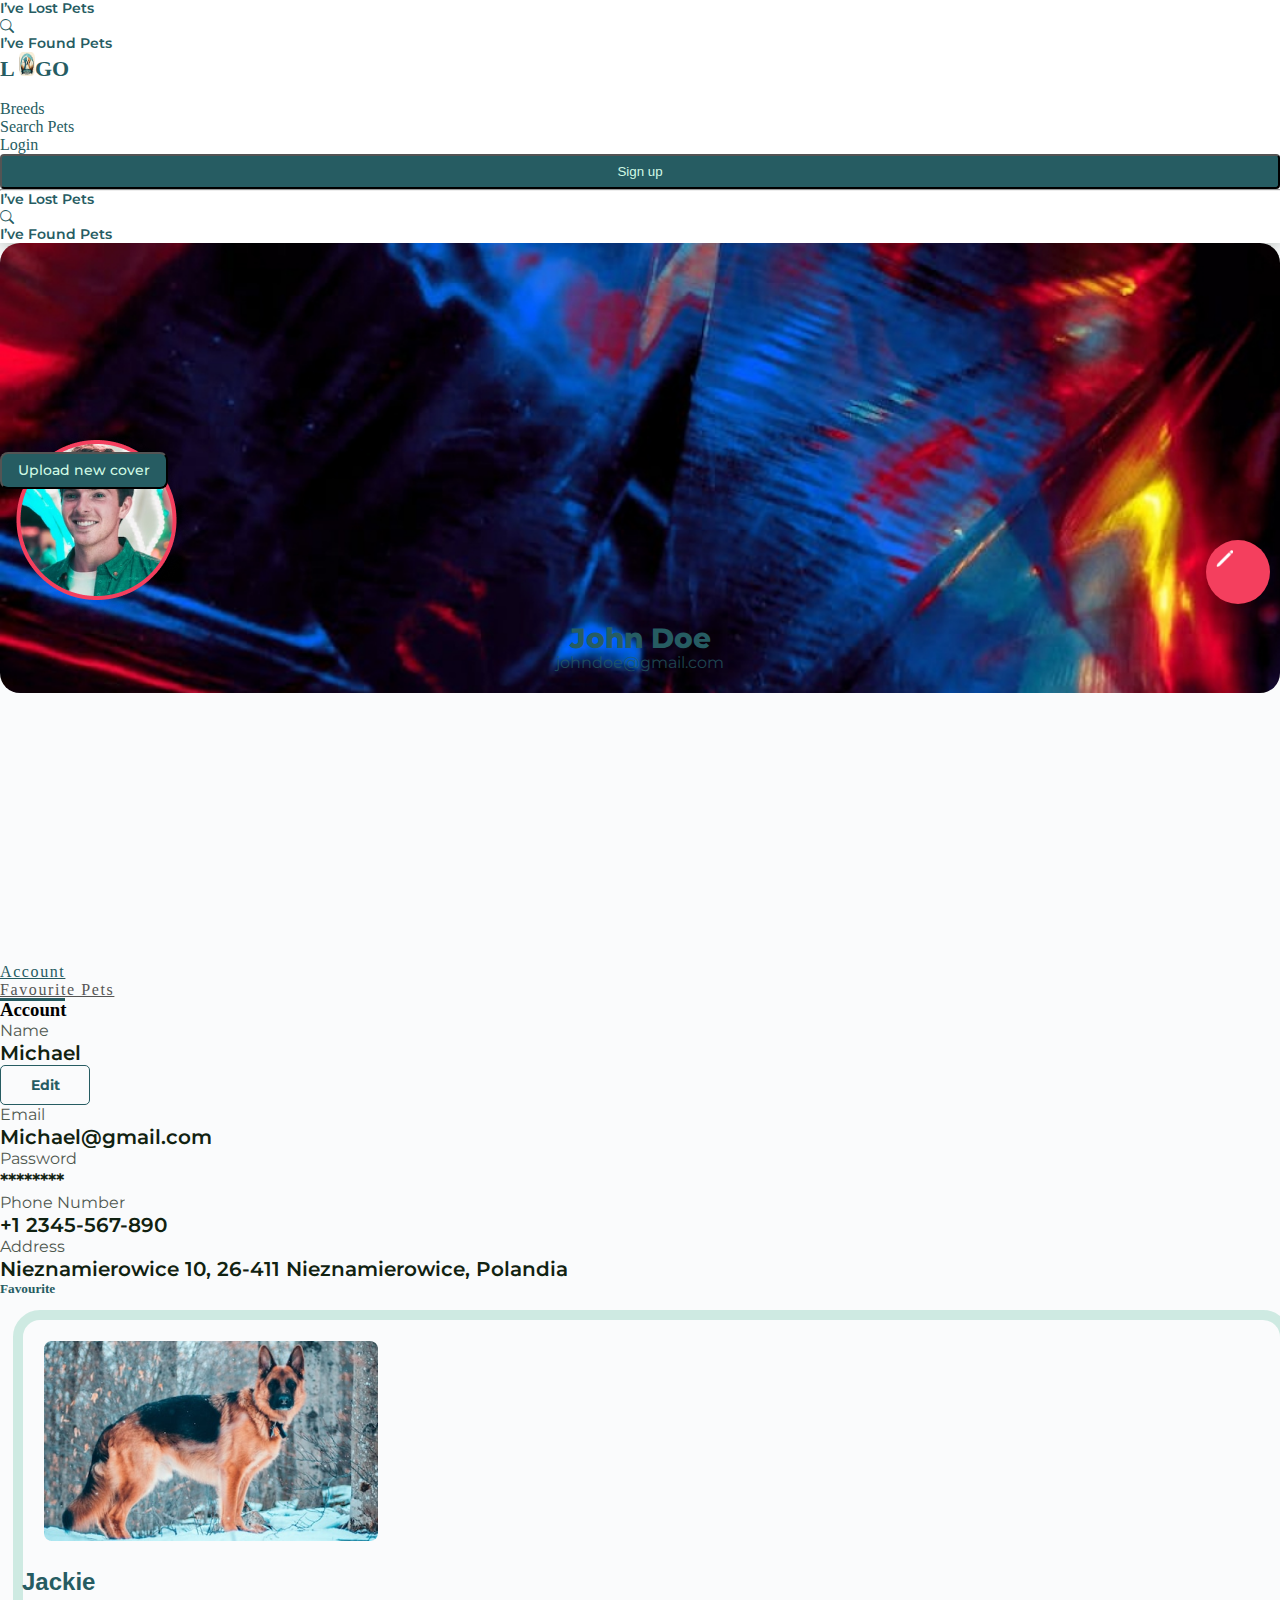
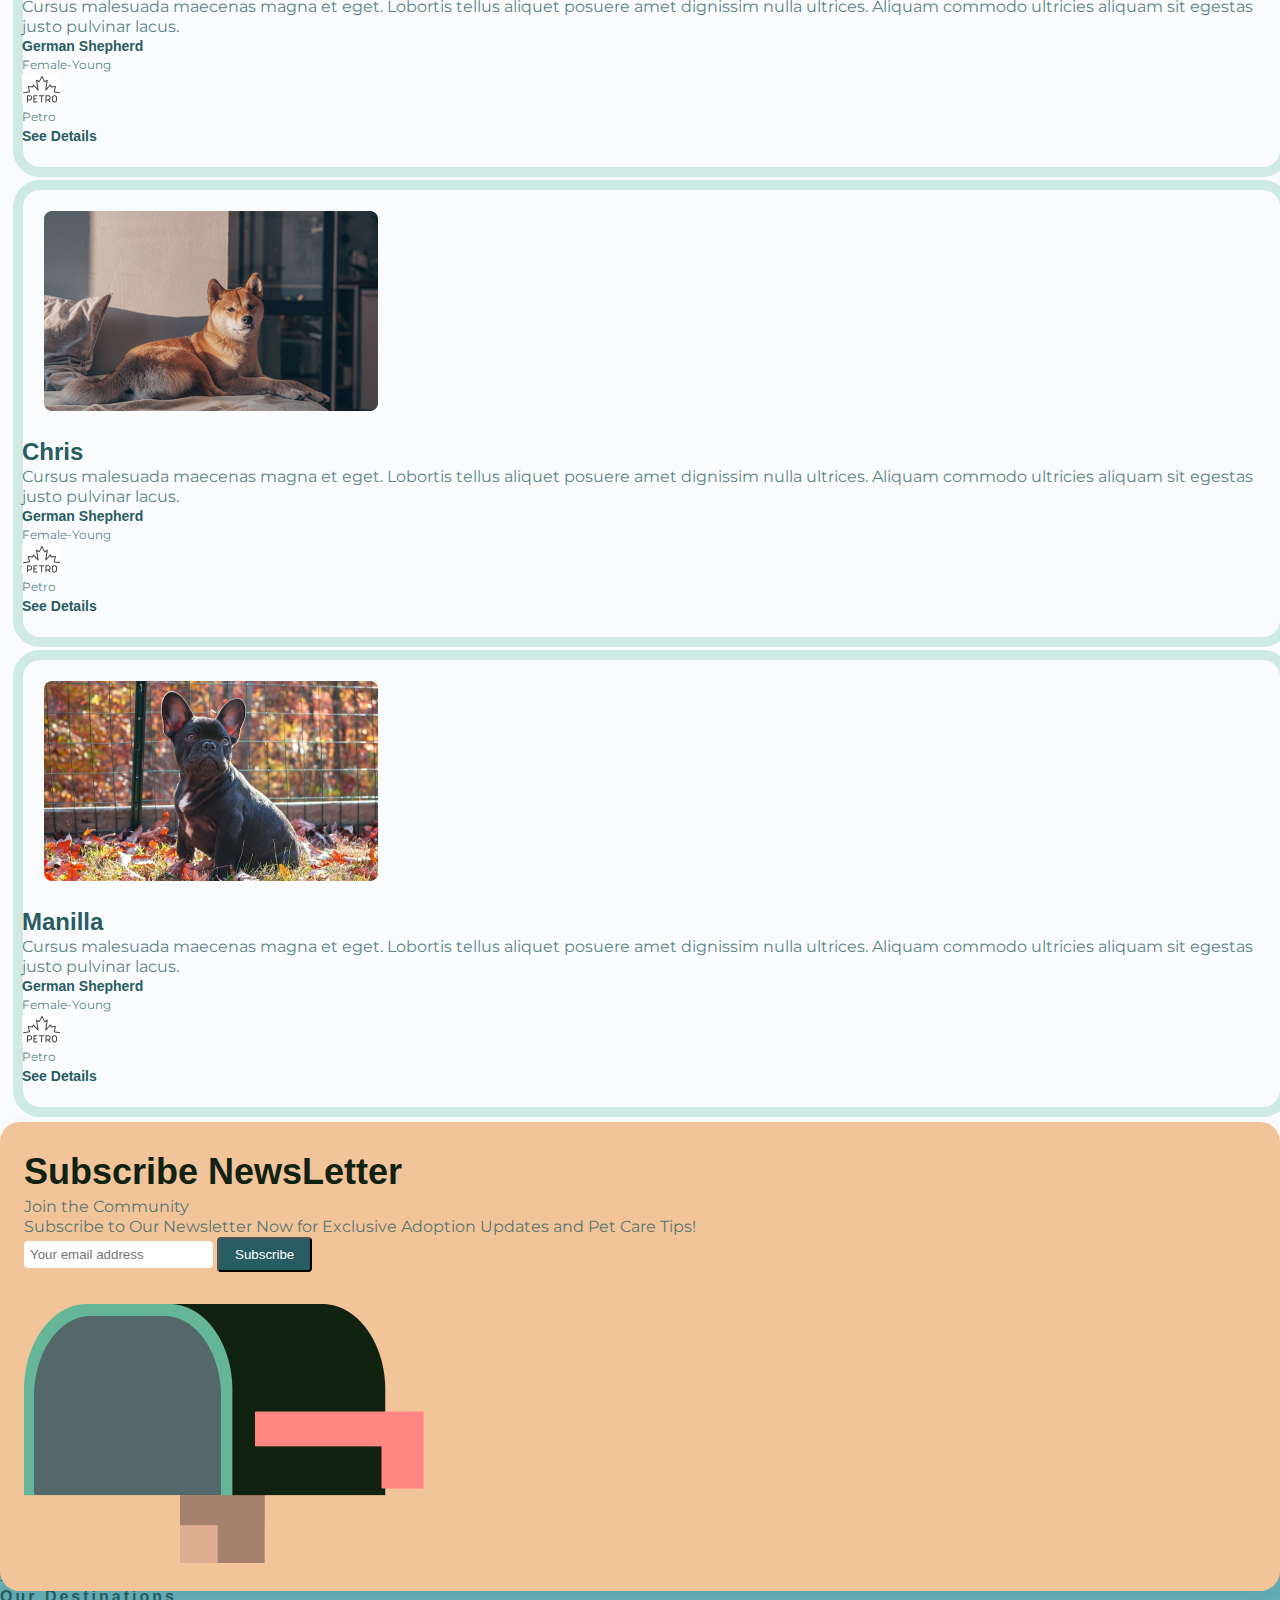
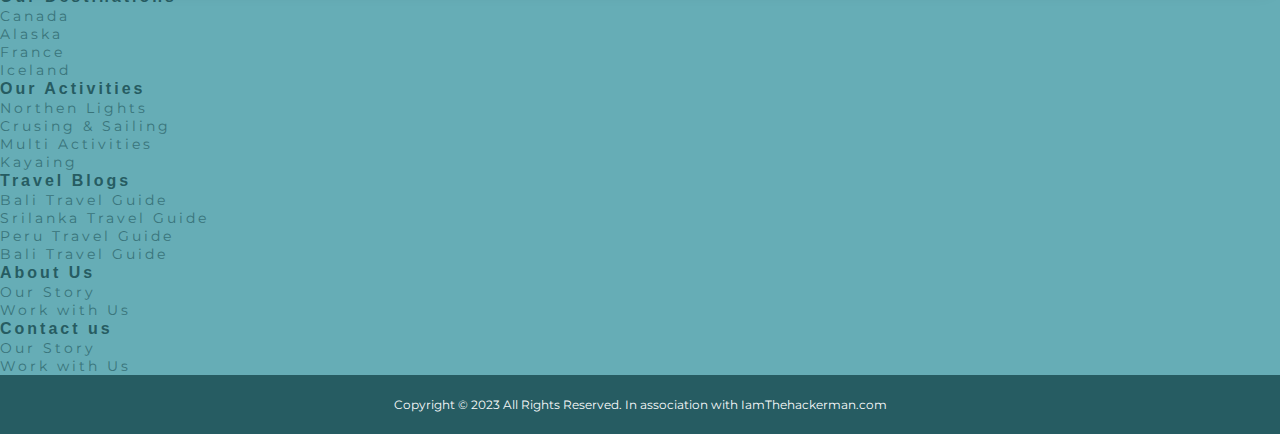
<file: Account.html>
<!DOCTYPE html>
<html lang="en">
<head>
    <meta charset="UTF-8">
    <meta http-equiv="X-UA-Compatible" content="IE=edge">
    <meta name="viewport" content="width=device-width, initial-scale=1.0">
    <!-- Bootstrap CSS CDN -->
    <link
      href="https://cdn.jsdelivr.net/npm/bootstrap@5.0.2/dist/css/bootstrap.min.css"
      rel="stylesheet"
      integrity="sha384-EVSTQN3/azprG1Anm3QDgpJLIm9Nao0Yz1ztcQTwFspd3yD65VohhpuuCOmLASjC"
      crossorigin="anonymous"
    />
    <link
      rel="stylesheet"
      href="https://cdn.jsdelivr.net/npm/bootstrap@4.6.2/dist/css/bootstrap.min.css"
      integrity="sha384-xOolHFLEh07PJGoPkLv1IbcEPTNtaed2xpHsD9ESMhqIYd0nLMwNLD69Npy4HI+N"
      crossorigin="anonymous"
    />
    <!-- default css link -->
    <link rel="stylesheet" href="./Css/Style.css" />
    <!-- icons CDN -->
    <link
      rel="stylesheet"
      href="https://cdnjs.cloudflare.com/ajax/libs/font-awesome/6.3.0/css/all.min.css"
      integrity="sha512-SzlrxWUlpfuzQ+pcUCosxcglQRNAq/DZjVsC0lE40xsADsfeQoEypE+enwcOiGjk/bSuGGKHEyjSoQ1zVisanQ=="
      crossorigin="anonymous"
      referrerpolicy="no-referrer"
    />
    <!-- Option 1: Include in HTML -->
    <link
      rel="stylesheet"
      href="https://cdn.jsdelivr.net/npm/bootstrap-icons@1.3.0/font/bootstrap-icons.css"
    />
    <title>Document</title>
</head>
<body>
    <div class="account">
        <div class="px-3 navbarbg">
            <nav class="navbar navbar-expand-lg navbar-light px-lg-5">
              <div class="col-md-8 col-lg-3 gap-4 pt-3 d-none d-md-flex">
                <div class="lostpets d-flex gap-1">
                  <i class="fa-sharp fa-regular fa-compass me-1"></i>
                  <p class="primarytext">I’ve Lost Pets</p>
                </div>
                <div class="Foundpets d-flex gap-1">
                  <i class="bi bi-search primarytext"></i>
                  <p class="primarytext">I’ve Found Pets</p>
                </div>
              </div>
              <div class="col-6 col-md-2 col-lg-3 d-flex justify-content-center">
                <p class="logotext d-flex mb-0">
                  L
                  <img
                    src="./Images/Logo.png"
                    alt="Logo"
                    class="logo mt-1 mx-1  d-lg-block"
                  />GO
                </p>
              </div>
    
              <button
                class="navbar-toggler col-2 col-md-2"
                type="button"
                data-bs-toggle="collapse"
                data-bs-target="#navbarNavDropdown"
                aria-controls="navbarNavDropdown"
                aria-expanded="false"
                aria-label="Toggle navigation"
              >
              <i class="fa-sharp fa-solid fa-bars"></i>
              </button>
              <div
                class="collapse navbar-collapse d-lg-flex justify-content-lg-end align-items-center"
                id="navbarNavDropdown col-lg-6"
              >
                <ul class="navbar-nav">
                  <li class="nav-item">
                    <a class="nav-link p-3" aria-current="page" href="#">Breeds</a>
                  </li>
                  <li class="nav-item">
                    <a class="nav-link p-3" href="#">Search Pets</a>
                  </li>
                  <li class="nav-item">
                    <a class="nav-link p-3" href="login.html">Login</a>
                  </li>
                  <li class="nav-item mt-2">
                    <button href="signup.html" class="btn loginbtn ms-lg-0">
                      Sign up
                    </button>
                  </li>
                </ul>
              </div>
            </nav>
            <hr class="hrline d-block d-md-none"/>
            <div class="col-12 gap-4 pt-3 d-flex d-md-none">
                <div class="lostpets d-flex gap-1">
                  <i class="fa-sharp fa-regular fa-compass"></i>
                  <p class="primarytext">I’ve Lost Pets</p>
                </div>
                <div class="Foundpets d-flex gap-1">
                  <i class="bi bi-search primarytext"></i>
                  <p class="primarytext">I’ve Found Pets</p>
                </div>
              </div>
          </div>
          <div class="container my-5">
            <div class="accountdiv">
            <div class="accountbg " >
                <div class="d-flex justify-content-center align-items-end">
                <div class="avatarimg">
                    <img src="./Images/Avatar.png" alt="" class="">
                    <div class="penimg"><img src="./Images/Pen.png" style='height: 17px;
                        width: 17px; margin-bottom: 5px;
                        ' alt=""> </div>
                        <p class="avatarhead m-0">John Doe</p>
                        <p class="avatartext">johndoe@gmail.com</p>
                </div></div>
                <div class="d-flex justify-content-end coverbtndiv px-3">
                    <button class="uploadcoverbtn"><i class="fa-solid fa-cloud-arrow-up"></i> Upload new cover</button>
                </div>
            </div>
        </div>
            <div class="spacediv">
                    <!-- Lined tabs-->
                    <nav class=" bg-white rounded-2">
                        <div class="col-lg-7 col-md-8 col-12 pt-3 ">
                    <ul id="myTab2" role="tablist" class=" row nav nav-tabs nav-pills with-arrow lined flex-row text-center ">
                      <li class="nav-item flex-sm-fill col-5 col-lg-5 pe-0">
                        <a id="home2-tab" data-toggle="tab" href="#home2" role="tab" aria-controls="home2" aria-selected="true" class="nav-link text-uppercase font-weight-bold mr-sm-3 rounded-0 active ">Account</a>
                      </li>
                      <div class='col-1 col-lg-1 my-2 p-0' style="border-right: 1px solid black;"></div>
                      <li class="nav-item flex-sm-fill col-6 col-lg-5 ps-0 m-0">
                        <a id="profile2-tab" data-toggle="tab" href="#profile2" role="tab" aria-controls="profile2" aria-selected="false" class="nav-link  text-uppercase font-weight-bold mr-sm-3 rounded-0">Favourite Pets</a>
                      </li>
                    
                    </ul>
                </div>
                </nav>
                    <div id="myTab2Content" class="tab-content">
                      <div id="home2" role="tabpanel" aria-labelledby="home-tab" class="tab-pane fade px-md-2 px-0 py-5 show active">
                        <h3>Account</h3>
                        <div class="bg-white rounded-2 p-3">
                            <div class="d-flex justify-content-between">
                                <div class="text">
                                    <p class="textheading mb-0">Name</p>
                                    <p class="textsub">Michael</p>
                                </div>
                                <a href="editaccount.html">  <button  class="seemorebtn"> <i class="fa-regular fa-pen-to-square me-2"></i> Edit  </button></a>
                            </div>
                            <div class="d-flex flex-column"> 
                                <div class="text">
                                <p class="textheading mb-0">Email</p>
                                <p class="textsub">Michael@gmail.com</p>
                            </div> 
                                <div class="text">
                                <p class="textheading mb-0">Password</p>
                                <p class="textsub">********</p>
                            </div> 
                                <div class="text">
                                <p class="textheading mb-0">Phone Number</p>
                                <p class="textsub">+1 2345-567-890</p>
                            </div> 
                                <div class="text">
                                <p class="textheading mb-0">Address</p>
                                <p class="textsub">Nieznamierowice 10, 26-411 Nieznamierowice, Polandia</p>
                            </div> 
                               
                        </div>
                        </div>
                      </div>
                      <div id="profile2" role="tabpanel" aria-labelledby="profile-tab" class="tab-pane fade px-lg-4 py-5">
                        <h5 style="color: #265C62;">Favourite</h5>
                        <div class="row m-0 p-0 gy-4">
                            <div class="col-md-4 col-12">
                          <div class="card col-12 p-0 m-0" style="padding:22px">
                                 <img class="card-img" style="padding: 22px;" src="./Images/NewPets (1).png" alt="">
                                 <div class="card-body m-0">
                                  <h3 class="card-title">Jackie</h3>
                                  <p class="card-text">Cursus malesuada maecenas magna et eget. Lobortis tellus aliquet posuere amet dignissim nulla ultrices. Aliquam commodo ultricies aliquam sit egestas justo pulvinar lacus.</p>
                                  <h3 class="card-Subtitle">German Shepherd</h3>
                                  <p class="card-Subtext">Female-Young</p>
                                  <div class="d-flex flex-row gap-2 ">
                                   <div> <img src="./Images//Petro.jpg" alt=""></div>
                                    <p class="card-Subtext pt-1">Petro</p>
                                  </div>
                                  <div class="d-flex justify-content-end seeDetails">
                                      <a href="">See Details</a>
                                    </div>
                                  </div>
                                  <div class="secondcarddiv"></div>
                              </div>
                            </div>
                            <div class="col-12 col-md-4">
                          <div class="card col-12 p-0  " style="padding:22px">
                                 <img class="card-img" style="padding: 22px;" src="./Images/NewPets (2).png" alt="">
                                 <div class="card-body">
                                  <h3 class="card-title">Chris</h3>
                                  <p class="card-text">Cursus malesuada maecenas magna et eget. Lobortis tellus aliquet posuere amet dignissim nulla ultrices. Aliquam commodo ultricies aliquam sit egestas justo pulvinar lacus.</p>
                                  <h3 class="card-Subtitle">German Shepherd</h3>
                                  <p class="card-Subtext">Female-Young</p>
                                  <div class="d-flex flex-row gap-2 ">
                                   <div> <img src="./Images//Petro.jpg" alt=""></div>
                                    <p class="card-Subtext pt-1">Petro</p>
                                  </div>
                                  <div class="d-flex justify-content-end seeDetails">
                                      <a href="">See Details</a>
                                    </div>
                                  </div>
                                  <div class="secondcarddiv"></div>
                              </div>
                            </div>
                            <div class="col-md-4 col-12">
                          <div class="card col-12 mb-4 p-0 " style="padding:22px">
                                 <img class="card-img" style="padding: 22px;" src="./Images/NewPets (3).png" alt="">
                                 <div class="card-body">
                                  <h3 class="card-title">Manilla</h3>
                                  <p class="card-text">Cursus malesuada maecenas magna et eget. Lobortis tellus aliquet posuere amet dignissim nulla ultrices. Aliquam commodo ultricies aliquam sit egestas justo pulvinar lacus.</p>
                                  <h3 class="card-Subtitle">German Shepherd</h3>
                                  <p class="card-Subtext">Female-Young</p>
                                  <div class="d-flex flex-row gap-2 ">
                                   <div> <img src="./Images//Petro.jpg" alt=""></div>
                                    <p class="card-Subtext pt-1">Petro</p>
                                  </div>
                                  <div class="d-flex justify-content-end seeDetails">
                                      <a href="">See Details</a>
                                    </div>
                                  </div>
                                  <div class="secondcarddiv"></div>
                              </div>
                            </div>
                           
                          
                        </div>
                          
                      </div>
                    
                    </div>
                    <!-- End lined tabs -->
                  
            </div>
          </div>
          <div class="freediv"></div>
          <!-- Footer Section -->
          <section class="footersection mt-5">
              <footer style="background:  #66ADB6; position: relative;" >
                <div class="px-3 subscribesect mx-lg-5">
                  <div class="d-flex newslettercard row m-0 ">
                    <div class="col-12 col-lg-8 col-md-6 order-1 order-lg-1"> 
                                <h3 class="newsCardmainheading col-lg-4 p-0">Subscribe NewsLetter</h3>
                                <p class="subtext">Join the Community</p>
                                <p class="subtext">Subscribe to Our Newsletter Now for Exclusive Adoption Updates and Pet Care Tips!</p>
                                   
                                <div class="d-flex justify-content-between col-12 col-md-8 row m-0 p-0">
                                    <input type="email" placeholder="Your email address" class='col-12 col-md-8' style="background: #FFFFFF;
                                    border-radius: 4px;
                                    padding: 5px; border: 1px solid #FFFFFF ;">
                                    <button class="subscribebtn col-8 my-2">Subscribe</button>
                                </div>
                    </div>
                    <div class="col-lg-4 col-md-6 col-12 order-1 order-lg-1">
                    <img src="./Images/mailbox.png" alt="" class="col-lg-10 col-md-10">
                  </div>
                </div>
              </div>
                  <div class="footerbg  ">
                      <div class="d-lg-flex row m-0 p-0">
                          <div class="col-lg-3 col-md-6  col-4 mb-4 p-0 d-flex justify-content-center mt-5">
                              <p class="logotext  d-flex">
                                L
                                <img
                                  src="./Images/Logo.jpg"
                                  alt="Logo"
                                  class="logo mt-1 mx-1 "
                                />GO
                              </p>  
                      </div>
                      <div class="row m-0 p-0 col-lg-8">
                          <div class="col-lg-2 col-md-6 col-8 mb-4 " style="letter-spacing: 3px;">
                            <h5 class="mb-3 fhead pt-lg-5">Our Destinations</h5>
                            <ul class="list-unstyled  linksds mb-0">
                              <li class="mb-1 pb-2">
                                <a href="#!">Canada</a>
                              </li>
                              <li class="mb-1 pb-2">
                                <a href="#!">Alaska</a>
                              </li>
                              <li class="mb-1 pb-2">
                                <a href="#!">France</a>
                              </li>
                              </li>
                              <li class="mb-1 pb-2">
                                <a href="#!">Iceland</a>
                              </li>
              
                            </ul>
                          </div>
              
                          <div class="col-lg-3 col-md-6 mb-4 " style="letter-spacing: 3px;">
                            <h5 class="mb-3 fhead pt-5">Our Activities</h5>
                            <ul class="list-unstyled  linksds mb-0">
                              <li class="mb-1 pb-2">
                                <a href="#!">Northen Lights</a>
                              </li>
                              <li class="mb-1 pb-2">
                                <a href="#!">Crusing & Sailing</a>
                              </li>
                              <li class="mb-1 pb-2">
                                <a href="#!">Multi Activities</a>
                              </li>
                              <li class="mb-1 pb-2">
                                <a href="#!">Kayaing</a>
                              </li>
                            </ul>
                          </div>
                          <div class="col-lg-3 col-md-6 mb-4 " style="letter-spacing: 3px;">
                            <h5 class="mb-3 fhead pt-5">Travel Blogs</h5>
                            <ul class="list-unstyled linksds mb-0">
                              <li class="mb-1 pb-2">
                                <a href="#!">Bali Travel Guide</a>
                              </li>
                              <li class="mb-1 pb-2">
                                <a href="#!">Srilanka Travel Guide</a>
                              </li>
                              <li class="mb-1 pb-2">
                                <a href="#!">Peru Travel Guide</a>
                              </li>
                              <li class="mb-1 pb-2">
                                <a href="#!">Bali Travel Guide</a>
                              </li>
              
                            </ul>
                          </div>
                          <div class="col-lg-2 col-md-6 mb-4 " style="letter-spacing: 3px;">
                            <h5 class="mb-3 fhead pt-5">About Us</h5>
                            <ul class="list-unstyled linksds mb-0">
                              <li class="mb-1 pb-2">
                                <a href="#!">Our Story</a>
                              </li>
                              <li class="mb-1 pb-2">
                                <a href="#!">Work with Us</a>
                              </li>
                            </ul>
                          </div>
                          <div class="col-lg-2 col-md-6 mb-4" style="letter-spacing: 3px;">
                            <h5 class="mb-3 fhead pt-5">Contact us</h5>
                            <ul class="list-unstyled linksds mb-0">
                              <li class="mb-1 pb-2">
                                <a href="#!">Our Story</a>
                              </li>
                              <li class="mb-1 pb-2">
                                <a href="#!">Work with Us</a>
                              </li>
                            </ul>
                          </div>
                        </div>
                      </div>
                    
                  </div>
                </footer>
          </section>
          <div class="copyright " style="background-color: #265C62;">
              <p class="copyrighttext">Copyright © 2023 All Rights Reserved. In association with IamThehackerman.com</p>
          </div>
      
    </div>

    <!-- Bootstrap JS CDN -->
    <script
      src="https://cdn.jsdelivr.net/npm/bootstrap@5.0.2/dist/js/bootstrap.bundle.min.js"
      integrity="sha384-MrcW6ZMFYlzcLA8Nl+NtUVF0sA7MsXsP1UyJoMp4YLEuNSfAP+JcXn/tWtIaxVXM"
      crossorigin="anonymous"
    ></script>
    <script
      src="https://cdn.jsdelivr.net/npm/jquery@3.5.1/dist/jquery.slim.min.js"
      integrity="sha384-DfXdz2htPH0lsSSs5nCTpuj/zy4C+OGpamoFVy38MVBnE+IbbVYUew+OrCXaRkfj"
      crossorigin="anonymous"
    ></script>
    <script
      src="https://cdn.jsdelivr.net/npm/bootstrap@4.6.2/dist/js/bootstrap.bundle.min.js"
      integrity="sha384-Fy6S3B9q64WdZWQUiU+q4/2Lc9npb8tCaSX9FK7E8HnRr0Jz8D6OP9dO5Vg3Q9ct"
      crossorigin="anonymous"
    ></script>
</body>
</html>
</file>
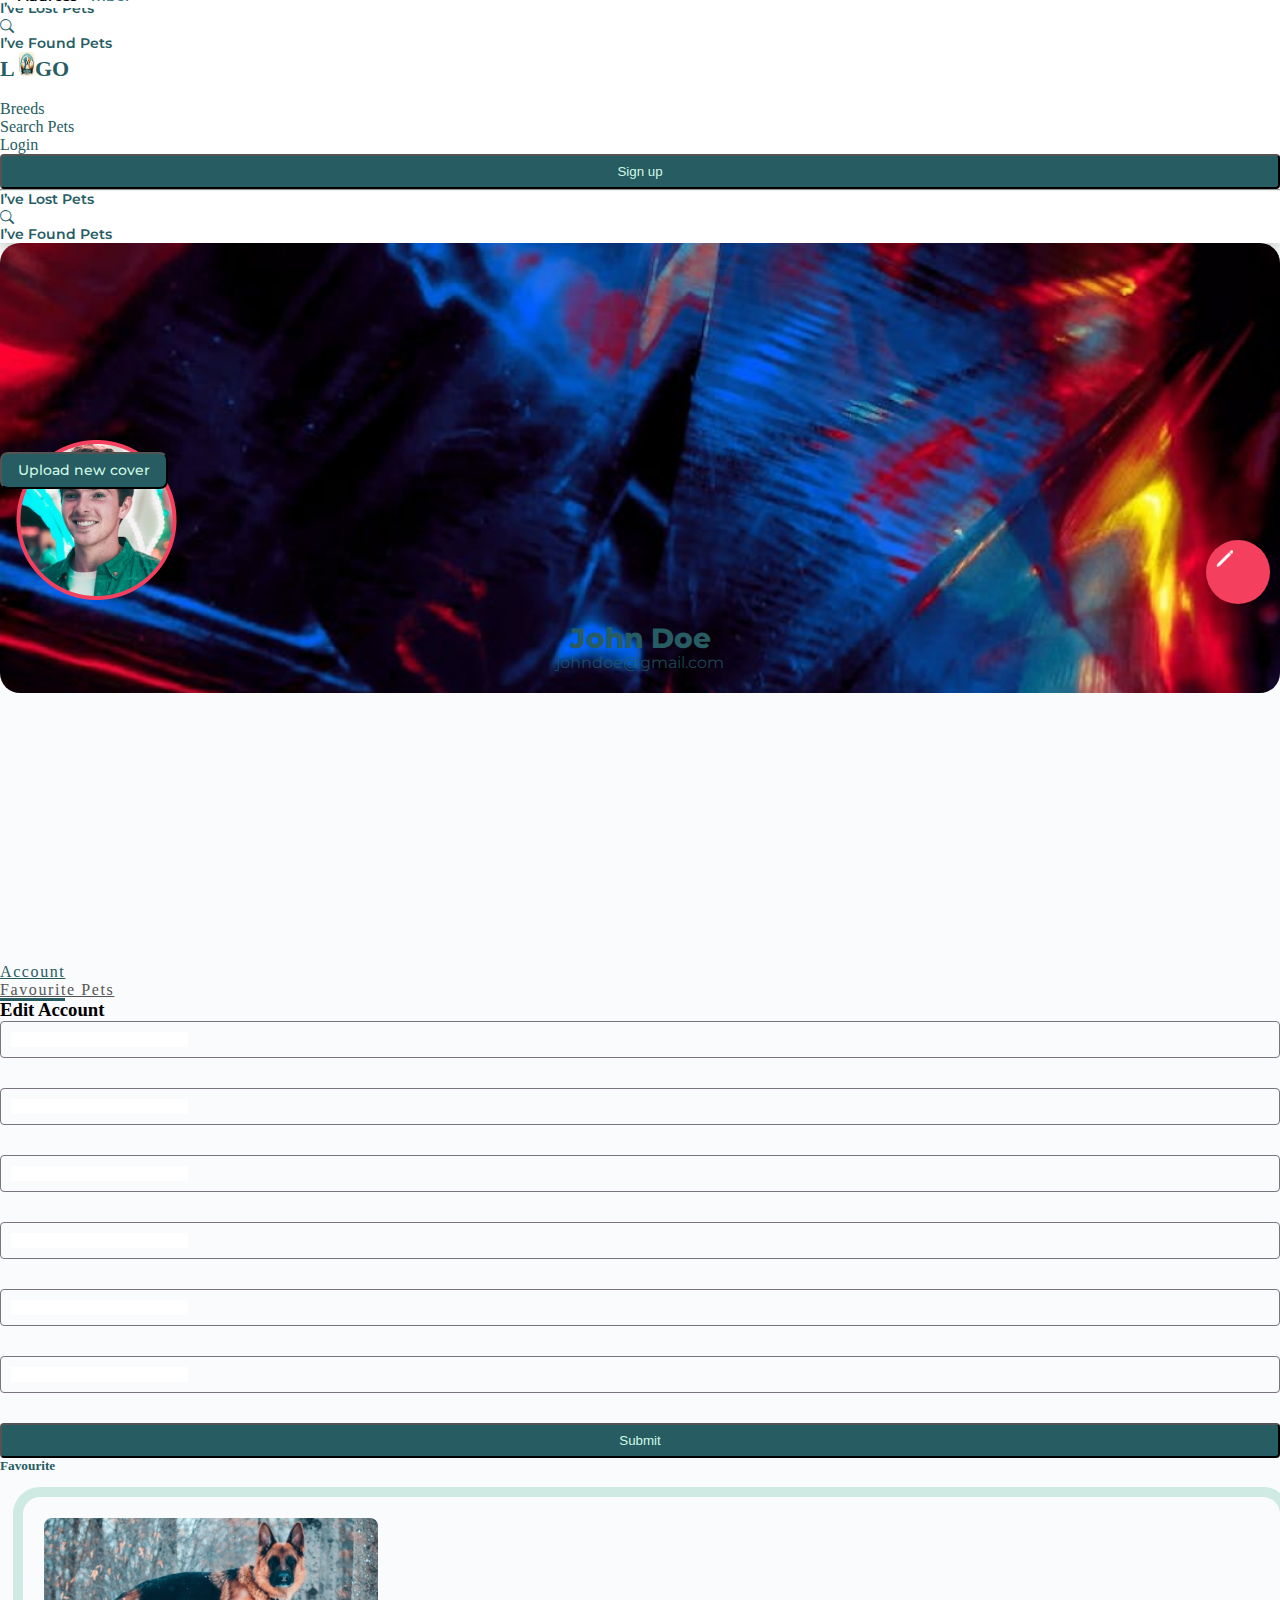
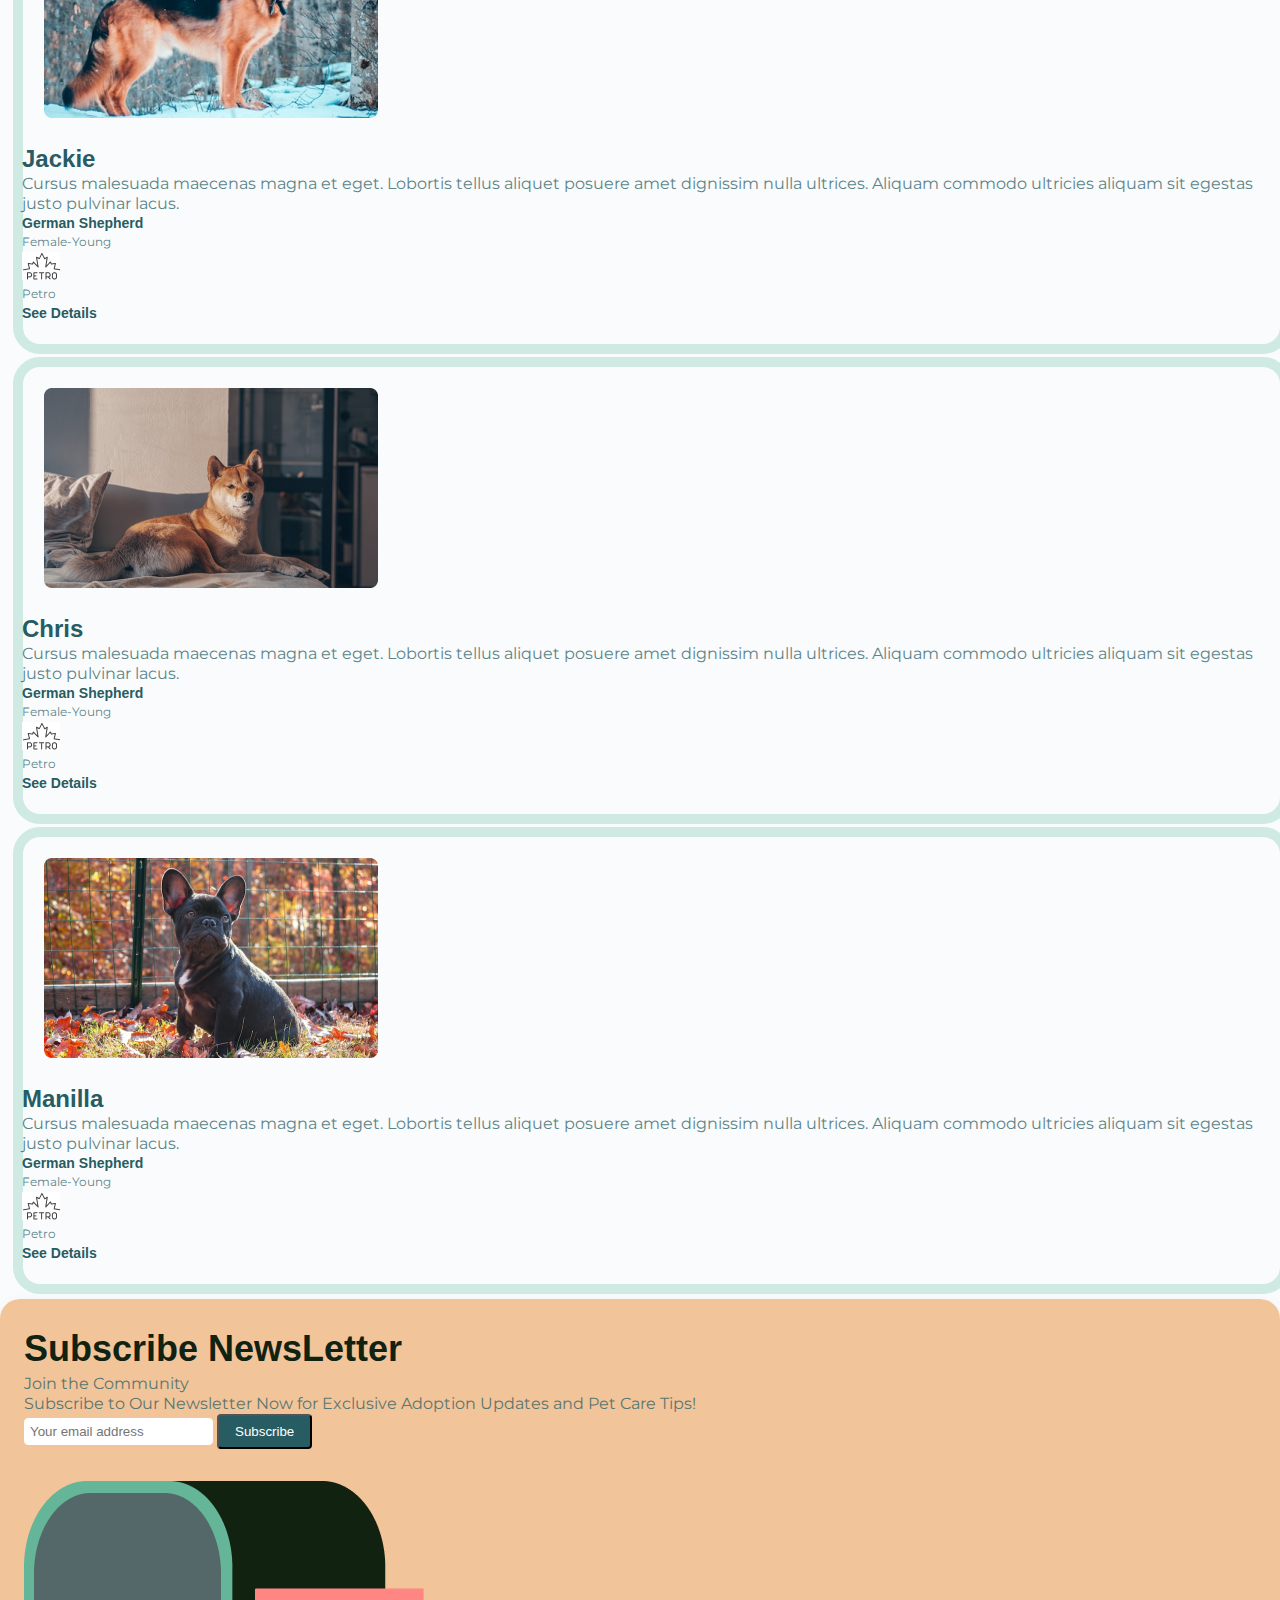
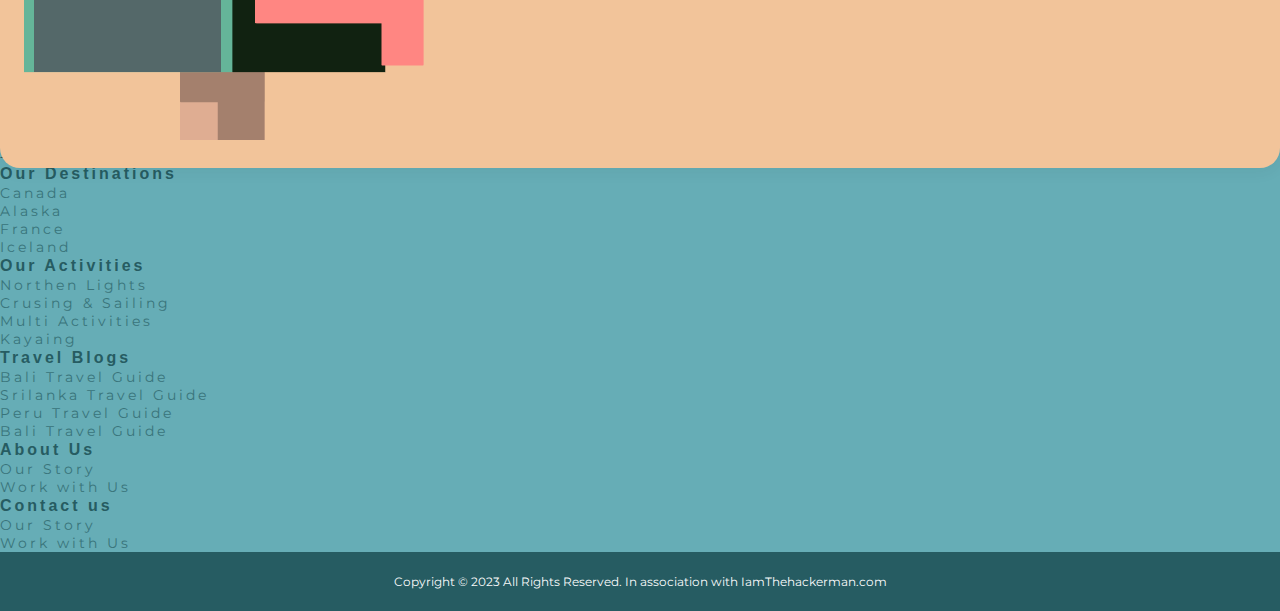
<file: editaccount.html>
<!DOCTYPE html>
<html lang="en">
  <head>
    <meta charset="UTF-8" />
    <meta http-equiv="X-UA-Compatible" content="IE=edge" />
    <meta name="viewport" content="width=device-width, initial-scale=1.0" />
    <!-- Bootstrap CSS CDN -->
    <link
      href="https://cdn.jsdelivr.net/npm/bootstrap@5.0.2/dist/css/bootstrap.min.css"
      rel="stylesheet"
      integrity="sha384-EVSTQN3/azprG1Anm3QDgpJLIm9Nao0Yz1ztcQTwFspd3yD65VohhpuuCOmLASjC"
      crossorigin="anonymous"
    />
    <link
      rel="stylesheet"
      href="https://cdn.jsdelivr.net/npm/bootstrap@4.6.2/dist/css/bootstrap.min.css"
      integrity="sha384-xOolHFLEh07PJGoPkLv1IbcEPTNtaed2xpHsD9ESMhqIYd0nLMwNLD69Npy4HI+N"
      crossorigin="anonymous"
    />
    <!-- default css link -->
    <link rel="stylesheet" href="./Css/Style.css" />
    <!-- icons CDN -->
    <link
      rel="stylesheet"
      href="https://cdnjs.cloudflare.com/ajax/libs/font-awesome/6.3.0/css/all.min.css"
      integrity="sha512-SzlrxWUlpfuzQ+pcUCosxcglQRNAq/DZjVsC0lE40xsADsfeQoEypE+enwcOiGjk/bSuGGKHEyjSoQ1zVisanQ=="
      crossorigin="anonymous"
      referrerpolicy="no-referrer"
    />
    <!-- Option 1: Include in HTML -->
    <link
      rel="stylesheet"
      href="https://cdn.jsdelivr.net/npm/bootstrap-icons@1.3.0/font/bootstrap-icons.css"
    />
    <title>Document</title>
  </head>
  <body>
    <div class="account">
      <div class="px-3 navbarbg">
        <nav class="navbar navbar-expand-lg navbar-light px-lg-5">
          <div class="col-md-8 col-lg-3 gap-4 pt-3 d-none d-md-flex">
            <div class="lostpets d-flex gap-1">
              <i class="fa-sharp fa-regular fa-compass me-1"></i>
              <p class="primarytext">I’ve Lost Pets</p>
            </div>
            <div class="Foundpets d-flex gap-1">
              <i class="bi bi-search primarytext"></i>
              <p class="primarytext">I’ve Found Pets</p>
            </div>
          </div>
          <div class="col-6 col-md-2 col-lg-3 d-flex justify-content-center">
            <p class="logotext d-flex mb-0">
              L
              <img
                src="./Images/Logo.png"
                alt="Logo"
                class="logo mt-1 mx-1 d-lg-block"
              />GO
            </p>
          </div>

          <button
            class="navbar-toggler col-2 col-md-2"
            type="button"
            data-bs-toggle="collapse"
            data-bs-target="#navbarNavDropdown"
            aria-controls="navbarNavDropdown"
            aria-expanded="false"
            aria-label="Toggle navigation"
          >
            <i class="fa-sharp fa-solid fa-bars"></i>
          </button>
          <div
            class="collapse navbar-collapse d-lg-flex justify-content-lg-end align-items-center"
            id="navbarNavDropdown col-lg-6"
          >
            <ul class="navbar-nav">
              <li class="nav-item">
                <a class="nav-link p-3" aria-current="page" href="#">Breeds</a>
              </li>
              <li class="nav-item">
                <a class="nav-link p-3" href="#">Search Pets</a>
              </li>
              <li class="nav-item">
                <a class="nav-link p-3" href="login.html">Login</a>
              </li>
              <li class="nav-item mt-2">
                <button href="signup.html" class="btn loginbtn ms-lg-0">
                  Sign up
                </button>
              </li>
            </ul>
          </div>
        </nav>
        <hr class="hrline d-block d-md-none" />
        <div class="col-12 gap-4 pt-3 d-flex d-md-none">
          <div class="lostpets d-flex gap-1">
            <i class="fa-sharp fa-regular fa-compass"></i>
            <p class="primarytext">I’ve Lost Pets</p>
          </div>
          <div class="Foundpets d-flex gap-1">
            <i class="bi bi-search primarytext"></i>
            <p class="primarytext">I’ve Found Pets</p>
          </div>
        </div>
      </div>
      <div class="container my-5">
        <div class="accountdiv">
          <div class="accountbg">
            <div class="d-flex justify-content-center align-items-end">
              <div class="avatarimg">
                <img src="./Images/Avatar.png" alt="" class="" />
                <div class="penimg">
                  <img
                    src="./Images/Pen.png"
                    style="height: 17px; width: 17px; margin-bottom: 5px"
                    alt=""
                  />
                </div>
                <p class="avatarhead m-0">John Doe</p>
                <p class="avatartext">johndoe@gmail.com</p>
              </div>
            </div>
            <div class="d-flex justify-content-end coverbtndiv px-3">
              <button class="uploadcoverbtn">
                <i class="fa-solid fa-cloud-arrow-up"></i> Upload new cover
              </button>
            </div>
          </div>
        </div>
        <div class="spacediv">
          <!-- Lined tabs-->
          <nav class="bg-white rounded-2">
            <div class="col-lg-7 col-md-8 col-12 pt-3">
              <ul
                id="myTab2"
                role="tablist"
                class="row nav nav-tabs nav-pills with-arrow lined flex-row text-center"
              >
                <li class="nav-item flex-sm-fill col-5 col-lg-5 pe-0">
                  <a
                    id="home2-tab"
                    data-toggle="tab"
                    href="#home2"
                    role="tab"
                    aria-controls="home2"
                    aria-selected="true"
                    class="nav-link text-uppercase font-weight-bold mr-sm-3 rounded-0 active"
                    >Account</a
                  >
                </li>
                <div
                  class="col-1 col-lg-1 my-2 p-0"
                  style="border-right: 1px solid black"
                ></div>
                <li class="nav-item flex-sm-fill col-6 col-lg-5 ps-0 m-0">
                  <a
                    id="profile2-tab"
                    data-toggle="tab"
                    href="#profile2"
                    role="tab"
                    aria-controls="profile2"
                    aria-selected="false"
                    class="nav-link text-uppercase font-weight-bold mr-sm-3 rounded-0"
                    >Favourite Pets</a
                  >
                </li>
              </ul>
            </div>
          </nav>
          <div id="myTab2Content" class="tab-content">
            <div
              id="home2"
              role="tabpanel"
              aria-labelledby="home-tab"
              class="tab-pane fade px-md-2 px-0 py-5 show active"
            >
              <h3>Edit Account</h3>
              <div class="bg-white rounded-2 p-5 ">
                <div class="row m-0 p-0">
                  <div class="col-6">
                    <div class="maindiv position-relative">
                      <label for="Email" class="namelabel">First Name</label>
                      <div class="inputdiv">
                        <input type="email" name="Email" />
                      </div>
                    </div>
                  </div>
                  <div class="col-6">
                    <div class="maindiv position-relative">
                      <label for="Email" class="namelabel">Last Name</label>
                      <div class="inputdiv">
                        <input type="email" name="Email" />
                      </div>
                    </div>
                  </div>
                  <div class="col-6">
                    <div class="maindiv position-relative">
                      <label for="Email" class="emaillabel">Email</label>
                      <div class="inputdiv">
                        <input type="email" name="Email" />
                      </div>
                    </div>
                  </div>
                  <div class="col-6">
                    <div class="maindiv position-relative mb-3">
                      <label for="Password" class="pswdlabel">Password</label>
                      <div class="inputdiv d-flex justify-content-between">
                        <input type="password" name="Password" />
                        <i class="fa-solid fa-eye-slash mt-1"></i>
                      </div>
                    </div>
                  </div>
                  <div class="col-6">
                    <div class="maindiv position-relative">
                      <label for="Email" class="phnolabel">Phone Number</label>
                      <div class="inputdiv">
                        <input type="email" name="Email" />
                      </div>
                    </div>
                  </div>
                  <div class="col-6">
                    <div class="maindiv position-relative">
                      <label for="Email" class="addresslabel">Address</label>
                      <div class="inputdiv">
                        <input type="email" name="Email" />
                      </div>
                    </div>
                  </div>
                  <div class="col-2">
                    <button class="loginbtn">Submit</button>
                  </div>
                </div>
              </div>
            </div>
            <div
              id="profile2"
              role="tabpanel"
              aria-labelledby="profile-tab"
              class="tab-pane fade px-lg-4 py-5"
            >
              <h5 style="color: #265c62">Favourite</h5>
              <div class="row m-0 p-0 gy-4">
                <div class="col-md-4 col-12">
                  <div class="card col-12 p-0 m-0" style="padding: 22px">
                    <img
                      class="card-img"
                      style="padding: 22px"
                      src="./Images/NewPets (1).png"
                      alt=""
                    />
                    <div class="card-body m-0">
                      <h3 class="card-title">Jackie</h3>
                      <p class="card-text">
                        Cursus malesuada maecenas magna et eget. Lobortis tellus
                        aliquet posuere amet dignissim nulla ultrices. Aliquam
                        commodo ultricies aliquam sit egestas justo pulvinar
                        lacus.
                      </p>
                      <h3 class="card-Subtitle">German Shepherd</h3>
                      <p class="card-Subtext">Female-Young</p>
                      <div class="d-flex flex-row gap-2">
                        <div><img src="./Images//Petro.jpg" alt="" /></div>
                        <p class="card-Subtext pt-1">Petro</p>
                      </div>
                      <div class="d-flex justify-content-end seeDetails">
                        <a href="">See Details</a>
                      </div>
                    </div>
                    <div class="secondcarddiv"></div>
                  </div>
                </div>
                <div class="col-12 col-md-4">
                  <div class="card col-12 p-0" style="padding: 22px">
                    <img
                      class="card-img"
                      style="padding: 22px"
                      src="./Images/NewPets (2).png"
                      alt=""
                    />
                    <div class="card-body">
                      <h3 class="card-title">Chris</h3>
                      <p class="card-text">
                        Cursus malesuada maecenas magna et eget. Lobortis tellus
                        aliquet posuere amet dignissim nulla ultrices. Aliquam
                        commodo ultricies aliquam sit egestas justo pulvinar
                        lacus.
                      </p>
                      <h3 class="card-Subtitle">German Shepherd</h3>
                      <p class="card-Subtext">Female-Young</p>
                      <div class="d-flex flex-row gap-2">
                        <div><img src="./Images//Petro.jpg" alt="" /></div>
                        <p class="card-Subtext pt-1">Petro</p>
                      </div>
                      <div class="d-flex justify-content-end seeDetails">
                        <a href="">See Details</a>
                      </div>
                    </div>
                    <div class="secondcarddiv"></div>
                  </div>
                </div>
                <div class="col-md-4 col-12">
                  <div class="card col-12 mb-4 p-0" style="padding: 22px">
                    <img
                      class="card-img"
                      style="padding: 22px"
                      src="./Images/NewPets (3).png"
                      alt=""
                    />
                    <div class="card-body">
                      <h3 class="card-title">Manilla</h3>
                      <p class="card-text">
                        Cursus malesuada maecenas magna et eget. Lobortis tellus
                        aliquet posuere amet dignissim nulla ultrices. Aliquam
                        commodo ultricies aliquam sit egestas justo pulvinar
                        lacus.
                      </p>
                      <h3 class="card-Subtitle">German Shepherd</h3>
                      <p class="card-Subtext">Female-Young</p>
                      <div class="d-flex flex-row gap-2">
                        <div><img src="./Images//Petro.jpg" alt="" /></div>
                        <p class="card-Subtext pt-1">Petro</p>
                      </div>
                      <div class="d-flex justify-content-end seeDetails">
                        <a href="">See Details</a>
                      </div>
                    </div>
                    <div class="secondcarddiv"></div>
                  </div>
                </div>
              </div>
            </div>
          </div>
          <!-- End lined tabs -->
        </div>
      </div>
      <div class="freediv"></div>
      <!-- Footer Section -->
      <section class="footersection mt-5">
          <footer style="background:  #66ADB6; position: relative;" >
            <div class="px-3 subscribesect mx-lg-5">
              <div class="d-flex newslettercard row m-0 ">
                <div class="col-12 col-lg-8 col-md-6 order-1 order-lg-1"> 
                            <h3 class="newsCardmainheading col-lg-4 p-0">Subscribe NewsLetter</h3>
                            <p class="subtext">Join the Community</p>
                            <p class="subtext">Subscribe to Our Newsletter Now for Exclusive Adoption Updates and Pet Care Tips!</p>
                               
                            <div class="d-flex justify-content-between col-12 col-md-8 row m-0 p-0">
                                <input type="email" placeholder="Your email address" class='col-12 col-md-8' style="background: #FFFFFF;
                                border-radius: 4px;
                                padding: 5px; border: 1px solid #FFFFFF ;">
                                <button class="subscribebtn col-8 my-2">Subscribe</button>
                            </div>
                </div>
                <div class="col-lg-4 col-md-6 col-12 order-1 order-lg-1">
                <img src="./Images/mailbox.png" alt="" class="col-lg-10 col-md-10">
              </div>
            </div>
          </div>
              <div class="footerbg  ">
                  <div class="d-lg-flex row m-0 p-0">
                      <div class="col-lg-3 col-md-6  col-4 mb-4 p-0 d-flex justify-content-center mt-5">
                          <p class="logotext  d-flex">
                            L
                            <img
                              src="./Images/Logo.jpg"
                              alt="Logo"
                              class="logo mt-1 mx-1 "
                            />GO
                          </p>  
                  </div>
                  <div class="row m-0 p-0 col-lg-8">
                      <div class="col-lg-2 col-md-6 col-8 mb-4 " style="letter-spacing: 3px;">
                        <h5 class="mb-3 fhead pt-lg-5">Our Destinations</h5>
                        <ul class="list-unstyled  linksds mb-0">
                          <li class="mb-1 pb-2">
                            <a href="#!">Canada</a>
                          </li>
                          <li class="mb-1 pb-2">
                            <a href="#!">Alaska</a>
                          </li>
                          <li class="mb-1 pb-2">
                            <a href="#!">France</a>
                          </li>
                          </li>
                          <li class="mb-1 pb-2">
                            <a href="#!">Iceland</a>
                          </li>
          
                        </ul>
                      </div>
          
                      <div class="col-lg-3 col-md-6 mb-4 " style="letter-spacing: 3px;">
                        <h5 class="mb-3 fhead pt-5">Our Activities</h5>
                        <ul class="list-unstyled  linksds mb-0">
                          <li class="mb-1 pb-2">
                            <a href="#!">Northen Lights</a>
                          </li>
                          <li class="mb-1 pb-2">
                            <a href="#!">Crusing & Sailing</a>
                          </li>
                          <li class="mb-1 pb-2">
                            <a href="#!">Multi Activities</a>
                          </li>
                          <li class="mb-1 pb-2">
                            <a href="#!">Kayaing</a>
                          </li>
                        </ul>
                      </div>
                      <div class="col-lg-3 col-md-6 mb-4 " style="letter-spacing: 3px;">
                        <h5 class="mb-3 fhead pt-5">Travel Blogs</h5>
                        <ul class="list-unstyled linksds mb-0">
                          <li class="mb-1 pb-2">
                            <a href="#!">Bali Travel Guide</a>
                          </li>
                          <li class="mb-1 pb-2">
                            <a href="#!">Srilanka Travel Guide</a>
                          </li>
                          <li class="mb-1 pb-2">
                            <a href="#!">Peru Travel Guide</a>
                          </li>
                          <li class="mb-1 pb-2">
                            <a href="#!">Bali Travel Guide</a>
                          </li>
          
                        </ul>
                      </div>
                      <div class="col-lg-2 col-md-6 mb-4 " style="letter-spacing: 3px;">
                        <h5 class="mb-3 fhead pt-5">About Us</h5>
                        <ul class="list-unstyled linksds mb-0">
                          <li class="mb-1 pb-2">
                            <a href="#!">Our Story</a>
                          </li>
                          <li class="mb-1 pb-2">
                            <a href="#!">Work with Us</a>
                          </li>
                        </ul>
                      </div>
                      <div class="col-lg-2 col-md-6 mb-4" style="letter-spacing: 3px;">
                        <h5 class="mb-3 fhead pt-5">Contact us</h5>
                        <ul class="list-unstyled linksds mb-0">
                          <li class="mb-1 pb-2">
                            <a href="#!">Our Story</a>
                          </li>
                          <li class="mb-1 pb-2">
                            <a href="#!">Work with Us</a>
                          </li>
                        </ul>
                      </div>
                    </div>
                  </div>
                
              </div>
            </footer>
      </section>
      <div class="copyright " style="background-color: #265C62;">
          <p class="copyrighttext">Copyright © 2023 All Rights Reserved. In association with IamThehackerman.com</p>
      </div>
  
    </div>

    <!-- Bootstrap JS CDN -->
    <script
      src="https://cdn.jsdelivr.net/npm/bootstrap@5.0.2/dist/js/bootstrap.bundle.min.js"
      integrity="sha384-MrcW6ZMFYlzcLA8Nl+NtUVF0sA7MsXsP1UyJoMp4YLEuNSfAP+JcXn/tWtIaxVXM"
      crossorigin="anonymous"
    ></script>
    <script
      src="https://cdn.jsdelivr.net/npm/jquery@3.5.1/dist/jquery.slim.min.js"
      integrity="sha384-DfXdz2htPH0lsSSs5nCTpuj/zy4C+OGpamoFVy38MVBnE+IbbVYUew+OrCXaRkfj"
      crossorigin="anonymous"
    ></script>
    <script
      src="https://cdn.jsdelivr.net/npm/bootstrap@4.6.2/dist/js/bootstrap.bundle.min.js"
      integrity="sha384-Fy6S3B9q64WdZWQUiU+q4/2Lc9npb8tCaSX9FK7E8HnRr0Jz8D6OP9dO5Vg3Q9ct"
      crossorigin="anonymous"
    ></script>
  </body>
</html>
</file>
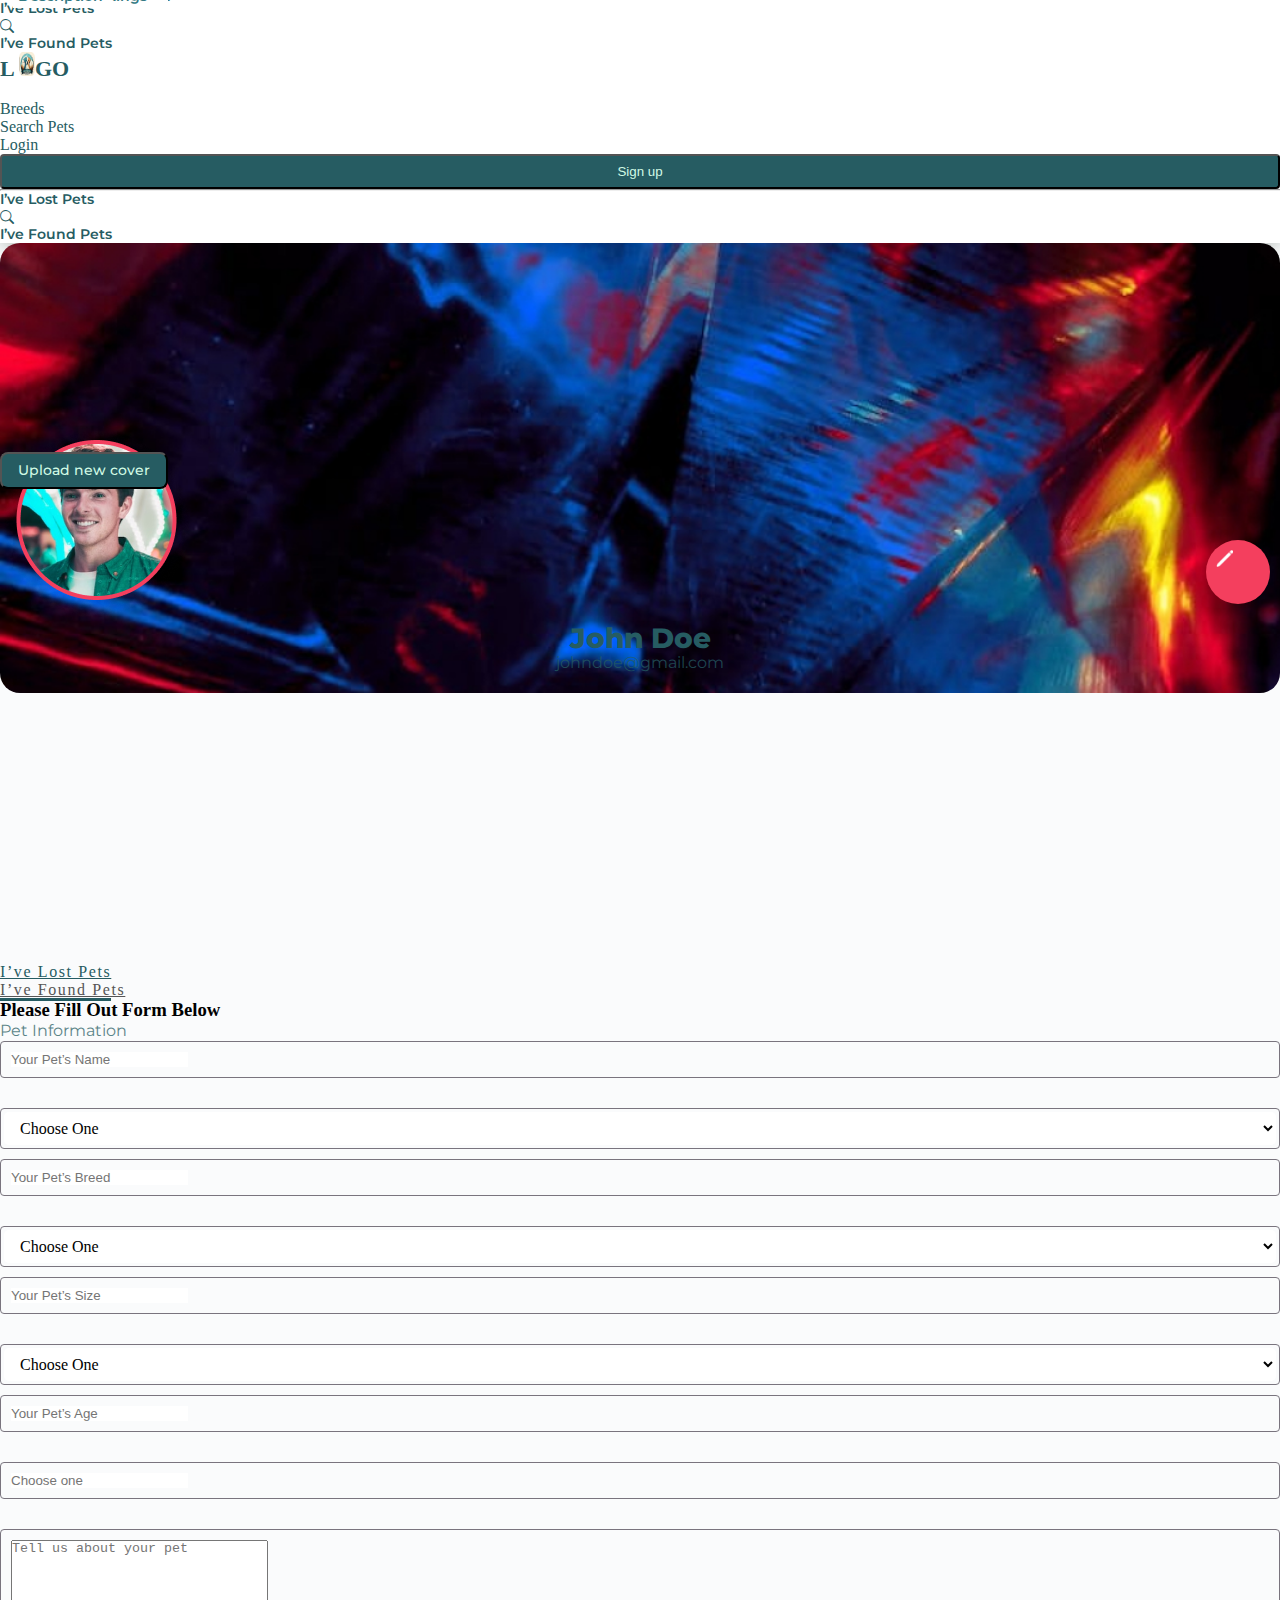
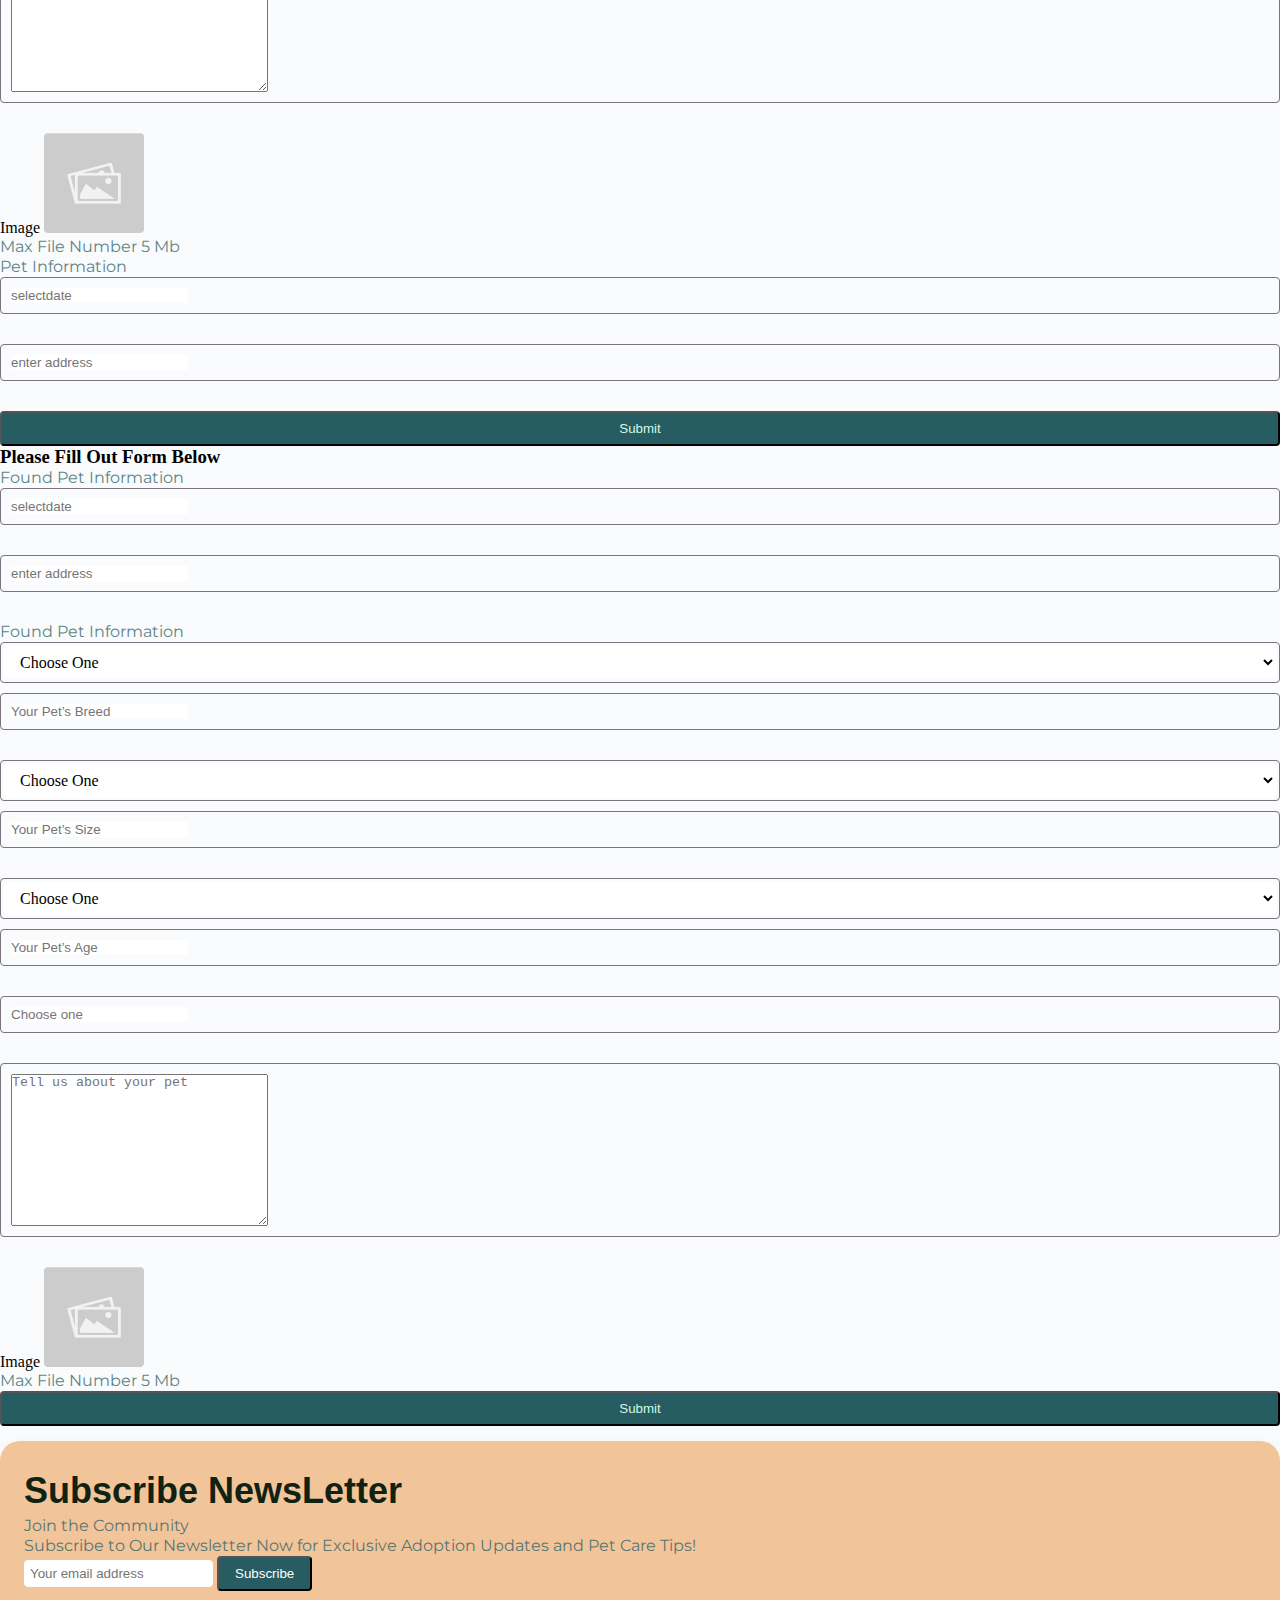
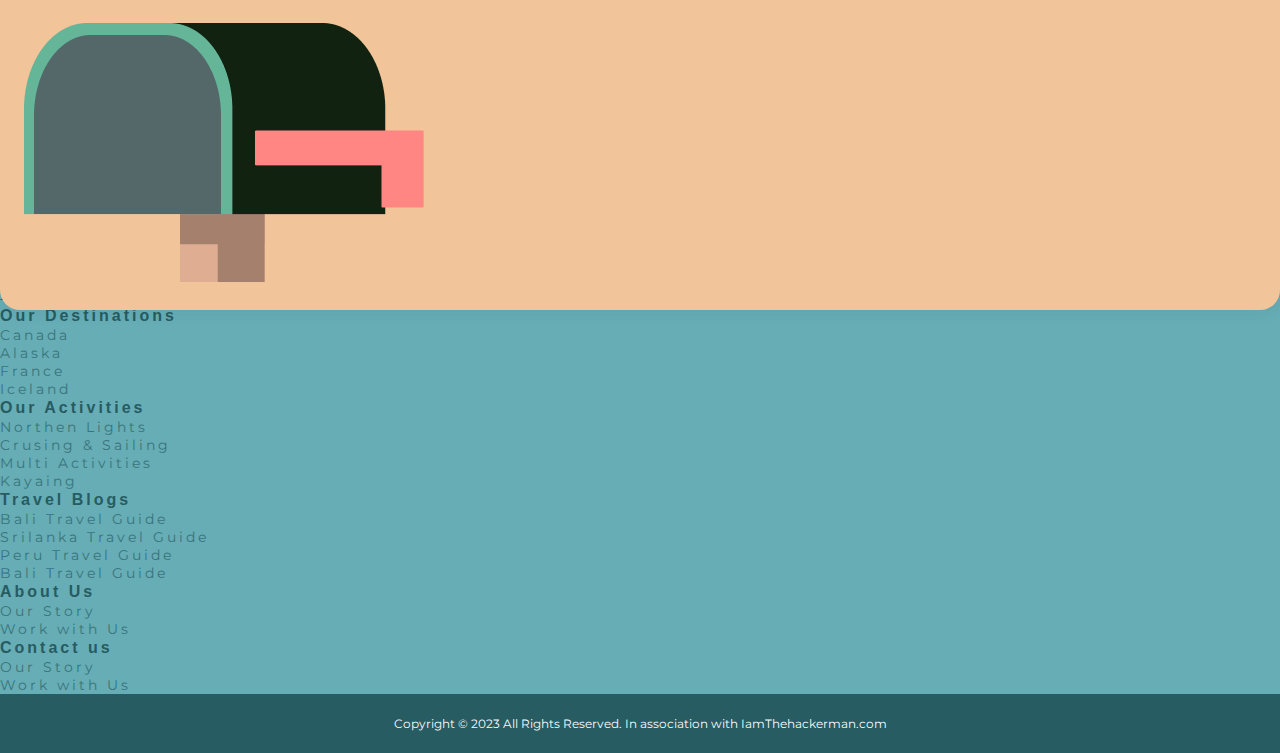
<file: lostandfoundpet.html>
<!DOCTYPE html>
<html lang="en">
<head>
    <meta charset="UTF-8">
    <meta http-equiv="X-UA-Compatible" content="IE=edge">
    <meta name="viewport" content="width=device-width, initial-scale=1.0">
    <!-- Bootstrap CSS CDN -->
    <link
      href="https://cdn.jsdelivr.net/npm/bootstrap@5.0.2/dist/css/bootstrap.min.css"
      rel="stylesheet"
      integrity="sha384-EVSTQN3/azprG1Anm3QDgpJLIm9Nao0Yz1ztcQTwFspd3yD65VohhpuuCOmLASjC"
      crossorigin="anonymous"
    />
    <link
      rel="stylesheet"
      href="https://cdn.jsdelivr.net/npm/bootstrap@4.6.2/dist/css/bootstrap.min.css"
      integrity="sha384-xOolHFLEh07PJGoPkLv1IbcEPTNtaed2xpHsD9ESMhqIYd0nLMwNLD69Npy4HI+N"
      crossorigin="anonymous"
    />
    <!-- default css link -->
    <link rel="stylesheet" href="./Css/Style.css" />
    <!-- icons CDN -->
    <link
      rel="stylesheet"
      href="https://cdnjs.cloudflare.com/ajax/libs/font-awesome/6.3.0/css/all.min.css"
      integrity="sha512-SzlrxWUlpfuzQ+pcUCosxcglQRNAq/DZjVsC0lE40xsADsfeQoEypE+enwcOiGjk/bSuGGKHEyjSoQ1zVisanQ=="
      crossorigin="anonymous"
      referrerpolicy="no-referrer"
    />
    <!-- Option 1: Include in HTML -->
    <link
      rel="stylesheet"
      href="https://cdn.jsdelivr.net/npm/bootstrap-icons@1.3.0/font/bootstrap-icons.css"
    />
    <title>Document</title>
</head>
<body>
    <div class="account">
        <div class="px-3 navbarbg">
            <nav class="navbar navbar-expand-lg navbar-light px-lg-5">
              <div class="col-md-8 col-lg-3 gap-4 pt-3 d-none d-md-flex">
                <div class="lostpets d-flex gap-1">
                  <i class="fa-sharp fa-regular fa-compass me-1"></i>
                  <p class="primarytext">I’ve Lost Pets</p>
                </div>
                <div class="Foundpets d-flex gap-1">
                  <i class="bi bi-search primarytext"></i>
                  <p class="primarytext">I’ve Found Pets</p>
                </div>
              </div>
              <div class="col-6 col-md-2 col-lg-3 d-flex justify-content-center">
                <p class="logotext d-flex mb-0">
                  L
                  <img
                    src="./Images/Logo.png"
                    alt="Logo"
                    class="logo mt-1 mx-1  d-lg-block"
                  />GO
                </p>
              </div>
    
              <button
                class="navbar-toggler col-2 col-md-2"
                type="button"
                data-bs-toggle="collapse"
                data-bs-target="#navbarNavDropdown"
                aria-controls="navbarNavDropdown"
                aria-expanded="false"
                aria-label="Toggle navigation"
              >
              <i class="fa-sharp fa-solid fa-bars"></i>
              </button>
              <div
                class="collapse navbar-collapse d-lg-flex justify-content-lg-end align-items-center"
                id="navbarNavDropdown col-lg-6"
              >
                <ul class="navbar-nav">
                  <li class="nav-item">
                    <a class="nav-link p-3" aria-current="page" href="#">Breeds</a>
                  </li>
                  <li class="nav-item">
                    <a class="nav-link p-3" href="#">Search Pets</a>
                  </li>
                  <li class="nav-item">
                    <a class="nav-link p-3" href="login.html">Login</a>
                  </li>
                  <li class="nav-item mt-2">
                    <button href="signup.html" class="btn loginbtn ms-lg-0">
                      Sign up
                    </button>
                  </li>
                </ul>
              </div>
            </nav>
            <hr class="hrline d-block d-md-none"/>
            <div class="col-12 gap-4 pt-3 d-flex d-md-none">
                <div class="lostpets d-flex gap-1">
                  <i class="fa-sharp fa-regular fa-compass"></i>
                  <p class="primarytext">I’ve Lost Pets</p>
                </div>
                <div class="Foundpets d-flex gap-1">
                  <i class="bi bi-search primarytext"></i>
                  <p class="primarytext">I’ve Found Pets</p>
                </div>
              </div>
          </div>
          <div class="container my-5">
            <div class="accountdiv">
            <div class="accountbg " >
                <div class="d-flex justify-content-center align-items-end">
                <div class="avatarimg">
                    <img src="./Images/Avatar.png" alt="" class="">
                    <div class="penimg"><img src="./Images/Pen.png" style='height: 17px;
                        width: 17px; margin-bottom: 5px;
                        ' alt=""> </div>
                        <p class="avatarhead m-0">John Doe</p>
                        <p class="avatartext">johndoe@gmail.com</p>
                </div></div>
                <div class="d-flex justify-content-end coverbtndiv px-3">
                    <button class="uploadcoverbtn"><i class="fa-solid fa-cloud-arrow-up"></i> Upload new cover</button>
                </div>
            </div>
        </div>
            <div class="spacediv">
                    <!-- Lined tabs-->
                    <nav class=" bg-white rounded-2">
                        <div class="col-lg-7 col-md-8 col-12 pt-3 ">
                    <ul id="myTab2" role="tablist" class=" row nav nav-tabs nav-pills with-arrow lined flex-row text-center ">
                      <li class="nav-item flex-sm-fill col-5 col-lg-5 pe-0">
                        <a id="home2-tab" data-toggle="tab" href="#home2" role="tab" aria-controls="home2" aria-selected="true" class="nav-link text-uppercase font-weight-bold mr-sm-3 rounded-0 active ">I’ve Lost Pets</a>
                      </li>
                      <div class='col-1 col-lg-1 my-2 p-0' style="border-right: 1px solid black;"></div>
                      <li class="nav-item flex-sm-fill col-6 col-lg-5 ps-0 m-0">
                        <a id="profile2-tab" data-toggle="tab" href="#profile2" role="tab" aria-controls="profile2" aria-selected="false" class="nav-link  text-uppercase font-weight-bold mr-sm-3 rounded-0">I’ve Found Pets</a>
                      </li>
                    
                    </ul>
                </div>
                </nav>
                    <div id="myTab2Content" class="tab-content">
                      <div id="home2" role="tabpanel" aria-labelledby="home-tab" class="tab-pane fade px-md-2 px-0 py-5 show active">
                        <h3>Please Fill Out Form Below</h3>
                        <div class="bg-white rounded-2 p-3">
                          <div class="row m-0 p-0">
                            <p class="subtext mb-2">Pet Information</p>
                            <div class="col-6 mt-2">
                              <div class="maindiv position-relative">
                                <label for="Email" class="namelabel">Pet Name</label>
                                <div class="inputdiv">
                                  <input type="text" name="petname"  placeholder="Your Pet’s Name" />
                                  <i class="fa-solid fa-microphone"></i>
                                </div>
                              </div>
                            </div>
                            <div class="col-6 mt-2">
                              <div class="maindiv position-relative mb-3">
                                <label for="location" class="breedlabel">Species</label>
                                <div class="selectdiv">
                                  <select class="select" required="required">
                                    <option
                                      value=""
                                      disabled="disabled"
                                      selected="selected"
                                    >
                                      Choose One
                                    </option>
                                    <option value="#">One</option>
                                    <option value="#">Two</option>
                                    <option value="#">Three</option>
                                    <option value="#">Four</option>
                                    <option value="#">Five</option>
                                    <option value="#">Six</option>
                                    <option value="#">Seven</option>
                                  </select>
                                </div>
                              </div>
                            </div>
                            <div class="col-6">
                              <div class="maindiv position-relative">
                                <label for="Email" class="emaillabel">Breed</label>
                                <div class="inputdiv">
                                  <input type="text" name="petsbreed" placeholder="Your Pet’s Breed"/>
                                  <i class="fa-solid fa-microphone"></i>
                                </div>
                              </div>
                            </div>
                            <div class="col-6">
                              <div class="maindiv position-relative mb-3">
                                <label for="location" class="breedlabel">Colour</label>
                                <div class="selectdiv">
                                  <select class="select" required="required">
                                    <option
                                      value=""
                                      disabled="disabled"
                                      selected="selected"
                                    >
                                      Choose One
                                    </option>
                                    <option value="#">One</option>
                                    <option value="#">Two</option>
                                    <option value="#">Three</option>
                                    <option value="#">Four</option>
                                    <option value="#">Five</option>
                                    <option value="#">Six</option>
                                    <option value="#">Seven</option>
                                  </select>
                                </div>
                              </div>
                            </div>
                            <div class="col-6">
                              <div class="maindiv position-relative">
                                <label for="Email" class="emaillabel">Size</label>
                                <div class="inputdiv">
                                  <input type="text" name="petssize" placeholder="Your Pet’s Size" />
                                  <i class="fa-solid fa-microphone"></i>
                                </div>
                              </div>
                            </div>
                            <div class="col-6">
                              <div class="maindiv position-relative mb-3">
                                <label for="location" class="breedlabel">Gender</label>
                                <div class="selectdiv">
                                  <select class="select" required="required">
                                    <option
                                      value=""
                                      disabled="disabled"
                                      selected="selected"
                                    >
                                      Choose One
                                    </option>
                                    <option value="#">One</option>
                                    <option value="#">Two</option>
                                    <option value="#">Three</option>
                                    <option value="#">Four</option>
                                    <option value="#">Five</option>
                                    <option value="#">Six</option>
                                    <option value="#">Seven</option>
                                  </select>
                                </div>
                              </div>
                            </div>
                            <div class="col-6">
                              <div class="maindiv position-relative">
                                <label for="Email" class="agelabel">Age</label>
                                <div class="inputdiv">
                                  <input type="text" name="petsage" placeholder="Your Pet’s Age" />
                                  <i class="fa-solid fa-microphone"></i>
                                </div>
                              </div>
                            </div>
                            <div class="col-6">
                              <div class="maindiv position-relative">
                                <label for="Email" class="againpasswordlabel">Distinct Markings</label>
                                <div class="inputdiv">
                                  <input type="text" name="petsmark" placeholder="Choose one" />
                                  <i class="fa-solid fa-microphone"></i>
                                </div>
                              </div>
                            </div>
                            <div class="col-12">
                              <div class="maindiv position-relative">
                                <label for="Email" class="namelabel">Description</label>
                                <div class="inputdiv">
                                 <textarea name="" id="" cols="30" rows="10" class="border-0" placeholder="Tell us about your pet"></textarea> 
                                 <i class="fa-solid fa-microphone"></i>
                                </div>
                              </div>
                            </div>
                            <div class="col-3 d-flex flex-column">
                              <label for="Email" class="namelabel">Image</label>
                              <img src="./Images/imageupload.png" alt="" class="col-6 p-0 mb-1">
                              <p class="subtext ">Max File Number 5 Mb</p>
                            </div>
                            <label class="subtext fw-bold mb-2">Pet Information</label>
                            <div class="col-6 mt-2">
                              <div class="maindiv position-relative">
                                <label for="Email" class="namelabel">Date Lost</label>
                                <div class="inputdiv">
                                  <input  type="text" name="lostdate" placeholder="selectdate"/>
                                  <i class="fa-solid fa-calendar-days"></i>
                                </div>
                              </div>
                            </div>
                            <div class="col-6 mt-2">
                              <div class="maindiv position-relative">
                                <label for="Email" class="knownloclabel">Last Known Location</label>
                                <div class="inputdiv">
                                  <input  type="text" name="knownloc"  type="text" name="petsage" placeholder="enter address" />
                                  <i class="fa-solid fa-location-dot"></i>
                                </div>
                              </div>
                            </div>
                            <div class="col-2">
                              <button class="loginbtn">Submit</button>
                            </div>
                          </div>
                        </div>
                      </div>
                      <div id="profile2" role="tabpanel" aria-labelledby="profile-tab" class="tab-pane fade px-lg-4 py-5">
                        <h3>Please Fill Out Form Below</h3>
                        <div class="bg-white rounded-2 p-3">
                          <div class="row m-0 p-0">
                            <p class="subtext mb-2">Found Pet Information</p>
                            <div class="col-6 ">
                              <div class="maindiv position-relative">
                                <label for="Email" class="datefoundlabel">Date Found</label>
                                <div class="inputdiv">
                                  <input  type="text" name="lostdate" placeholder="selectdate"/>
                                  <i class="fa-solid fa-calendar-days"></i>
                                </div>
                              </div>
                            </div>
                            <div class="col-6 ">
                              <div class="maindiv position-relative">
                                <label for="Email" class="foundloclabel">Location Found</label>
                                <div class="inputdiv">
                                  <input  type="text" name="knownloc"  type="text" name="petsage" placeholder="enter address" />
                                  <i class="fa-solid fa-location-dot"></i>
                                </div>
                              </div>
                            </div>
                            <p class="subtext mb-2">Found Pet Information</p>
                           
                            <div class="col-12 mb-3">
                              <div class="maindiv position-relative mb-3">
                                <label for="location" class="breedlabel">Species</label>
                                <div class="selectdiv">
                                  <select class="select" required="required">
                                    <option
                                      value=""
                                      disabled="disabled"
                                      selected="selected"
                                    >
                                      Choose One
                                    </option>
                                    <option value="#">One</option>
                                    <option value="#">Two</option>
                                    <option value="#">Three</option>
                                    <option value="#">Four</option>
                                    <option value="#">Five</option>
                                    <option value="#">Six</option>
                                    <option value="#">Seven</option>
                                  </select>
                                </div>
                              </div>
                            </div>
                            <div class="col-6">
                              <div class="maindiv position-relative">
                                <label for="Email" class="emaillabel">Breed</label>
                                <div class="inputdiv">
                                  <input type="text" name="petsbreed" placeholder="Your Pet’s Breed"/>
                                  <i class="fa-solid fa-microphone"></i>
                                </div>
                              </div>
                            </div>
                            <div class="col-6">
                              <div class="maindiv position-relative mb-3">
                                <label for="location" class="breedlabel">Colour</label>
                                <div class="selectdiv">
                                  <select class="select" required="required">
                                    <option
                                      value=""
                                      disabled="disabled"
                                      selected="selected"
                                    >
                                      Choose One
                                    </option>
                                    <option value="#">One</option>
                                    <option value="#">Two</option>
                                    <option value="#">Three</option>
                                    <option value="#">Four</option>
                                    <option value="#">Five</option>
                                    <option value="#">Six</option>
                                    <option value="#">Seven</option>
                                  </select>
                                </div>
                              </div>
                            </div>
                            <div class="col-6">
                              <div class="maindiv position-relative">
                                <label for="Email" class="emaillabel">Size</label>
                                <div class="inputdiv">
                                  <input type="text" name="petssize" placeholder="Your Pet’s Size" />
                                  <i class="fa-solid fa-microphone"></i>
                                </div>
                              </div>
                            </div>
                            <div class="col-6">
                              <div class="maindiv position-relative mb-3">
                                <label for="location" class="breedlabel">Gender</label>
                                <div class="selectdiv">
                                  <select class="select" required="required">
                                    <option
                                      value=""
                                      disabled="disabled"
                                      selected="selected"
                                    >
                                      Choose One
                                    </option>
                                    <option value="#">One</option>
                                    <option value="#">Two</option>
                                    <option value="#">Three</option>
                                    <option value="#">Four</option>
                                    <option value="#">Five</option>
                                    <option value="#">Six</option>
                                    <option value="#">Seven</option>
                                  </select>
                                </div>
                              </div>
                            </div>
                            <div class="col-6">
                              <div class="maindiv position-relative">
                                <label for="Email" class="agelabel">Age</label>
                                <div class="inputdiv">
                                  <input type="text" name="petsage" placeholder="Your Pet’s Age" />
                                  <i class="fa-solid fa-microphone"></i>
                                </div>
                              </div>
                            </div>
                            <div class="col-6">
                              <div class="maindiv position-relative">
                                <label for="Email" class="againpasswordlabel">Distinct Markings</label>
                                <div class="inputdiv">
                                  <input type="text" name="petsmark" placeholder="Choose one" />
                                  <i class="fa-solid fa-microphone"></i>
                                </div>
                              </div>
                            </div>
                            <div class="col-12">
                              <div class="maindiv position-relative">
                                <label for="Email" class="namelabel">Description</label>
                                <div class="inputdiv">
                                 <textarea name="" id="" cols="30" rows="10" class="border-0" placeholder="Tell us about your pet"></textarea> 
                                 <i class="fa-solid fa-microphone"></i>
                                </div>
                              </div>
                            </div>
                            <div class="d-flex flex-column">
                            <div class="col-3 d-flex flex-column">
                              <label for="Email" class="namelabel">Image</label>
                              <img src="./Images/imageupload.png" alt="" class="col-6 p-0 mb-1">
                              <p class="subtext ">Max File Number 5 Mb</p>
                            </div>
                            <div class="col-2">
                              <button class="loginbtn">Submit</button>
                            </div>
                          </div>
                          </div>
                        </div>
                          
                      </div>
                    
                    </div>
                    <!-- End lined tabs -->
                  
            </div>
          </div>
          <div class="freediv"></div>
          <!-- Footer Section -->
          <section class="footersection mt-5">
              <footer style="background:  #66ADB6; position: relative;" >
                <div class="px-3 subscribesect mx-lg-5">
                  <div class="d-flex newslettercard row m-0 ">
                    <div class="col-12 col-lg-8 col-md-6 order-1 order-lg-1"> 
                                <h3 class="newsCardmainheading col-lg-4 p-0">Subscribe NewsLetter</h3>
                                <p class="subtext">Join the Community</p>
                                <p class="subtext">Subscribe to Our Newsletter Now for Exclusive Adoption Updates and Pet Care Tips!</p>
                                   
                                <div class="d-flex justify-content-between col-12 col-md-8 row m-0 p-0">
                                    <input type="email" placeholder="Your email address" class='col-12 col-md-8' style="background: #FFFFFF;
                                    border-radius: 4px;
                                    padding: 5px; border: 1px solid #FFFFFF ;">
                                    <button class="subscribebtn col-8 my-2">Subscribe</button>
                                </div>
                    </div>
                    <div class="col-lg-4 col-md-6 col-12 order-1 order-lg-1">
                    <img src="./Images/mailbox.png" alt="" class="col-lg-10 col-md-10">
                  </div>
                </div>
              </div>
                  <div class="footerbg  ">
                      <div class="d-lg-flex row m-0 p-0">
                          <div class="col-lg-3 col-md-6  col-4 mb-4 p-0 d-flex justify-content-center mt-5">
                              <p class="logotext  d-flex">
                                L
                                <img
                                  src="./Images/Logo.jpg"
                                  alt="Logo"
                                  class="logo mt-1 mx-1 "
                                />GO
                              </p>  
                      </div>
                      <div class="row m-0 p-0 col-lg-8">
                          <div class="col-lg-2 col-md-6 col-8 mb-4 " style="letter-spacing: 3px;">
                            <h5 class="mb-3 fhead pt-lg-5">Our Destinations</h5>
                            <ul class="list-unstyled  linksds mb-0">
                              <li class="mb-1 pb-2">
                                <a href="#!">Canada</a>
                              </li>
                              <li class="mb-1 pb-2">
                                <a href="#!">Alaska</a>
                              </li>
                              <li class="mb-1 pb-2">
                                <a href="#!">France</a>
                              </li>
                              </li>
                              <li class="mb-1 pb-2">
                                <a href="#!">Iceland</a>
                              </li>
              
                            </ul>
                          </div>
              
                          <div class="col-lg-3 col-md-6 mb-4 " style="letter-spacing: 3px;">
                            <h5 class="mb-3 fhead pt-5">Our Activities</h5>
                            <ul class="list-unstyled  linksds mb-0">
                              <li class="mb-1 pb-2">
                                <a href="#!">Northen Lights</a>
                              </li>
                              <li class="mb-1 pb-2">
                                <a href="#!">Crusing & Sailing</a>
                              </li>
                              <li class="mb-1 pb-2">
                                <a href="#!">Multi Activities</a>
                              </li>
                              <li class="mb-1 pb-2">
                                <a href="#!">Kayaing</a>
                              </li>
                            </ul>
                          </div>
                          <div class="col-lg-3 col-md-6 mb-4 " style="letter-spacing: 3px;">
                            <h5 class="mb-3 fhead pt-5">Travel Blogs</h5>
                            <ul class="list-unstyled linksds mb-0">
                              <li class="mb-1 pb-2">
                                <a href="#!">Bali Travel Guide</a>
                              </li>
                              <li class="mb-1 pb-2">
                                <a href="#!">Srilanka Travel Guide</a>
                              </li>
                              <li class="mb-1 pb-2">
                                <a href="#!">Peru Travel Guide</a>
                              </li>
                              <li class="mb-1 pb-2">
                                <a href="#!">Bali Travel Guide</a>
                              </li>
              
                            </ul>
                          </div>
                          <div class="col-lg-2 col-md-6 mb-4 " style="letter-spacing: 3px;">
                            <h5 class="mb-3 fhead pt-5">About Us</h5>
                            <ul class="list-unstyled linksds mb-0">
                              <li class="mb-1 pb-2">
                                <a href="#!">Our Story</a>
                              </li>
                              <li class="mb-1 pb-2">
                                <a href="#!">Work with Us</a>
                              </li>
                            </ul>
                          </div>
                          <div class="col-lg-2 col-md-6 mb-4" style="letter-spacing: 3px;">
                            <h5 class="mb-3 fhead pt-5">Contact us</h5>
                            <ul class="list-unstyled linksds mb-0">
                              <li class="mb-1 pb-2">
                                <a href="#!">Our Story</a>
                              </li>
                              <li class="mb-1 pb-2">
                                <a href="#!">Work with Us</a>
                              </li>
                            </ul>
                          </div>
                        </div>
                      </div>
                    
                  </div>
                </footer>
          </section>
          <div class="copyright " style="background-color: #265C62;">
              <p class="copyrighttext">Copyright © 2023 All Rights Reserved. In association with IamThehackerman.com</p>
          </div>
      
    </div>

    <!-- Bootstrap JS CDN -->
    <script
      src="https://cdn.jsdelivr.net/npm/bootstrap@5.0.2/dist/js/bootstrap.bundle.min.js"
      integrity="sha384-MrcW6ZMFYlzcLA8Nl+NtUVF0sA7MsXsP1UyJoMp4YLEuNSfAP+JcXn/tWtIaxVXM"
      crossorigin="anonymous"
    ></script>
    <script
      src="https://cdn.jsdelivr.net/npm/jquery@3.5.1/dist/jquery.slim.min.js"
      integrity="sha384-DfXdz2htPH0lsSSs5nCTpuj/zy4C+OGpamoFVy38MVBnE+IbbVYUew+OrCXaRkfj"
      crossorigin="anonymous"
    ></script>
    <script
      src="https://cdn.jsdelivr.net/npm/bootstrap@4.6.2/dist/js/bootstrap.bundle.min.js"
      integrity="sha384-Fy6S3B9q64WdZWQUiU+q4/2Lc9npb8tCaSX9FK7E8HnRr0Jz8D6OP9dO5Vg3Q9ct"
      crossorigin="anonymous"
    ></script>
</body>
</html>
</file>
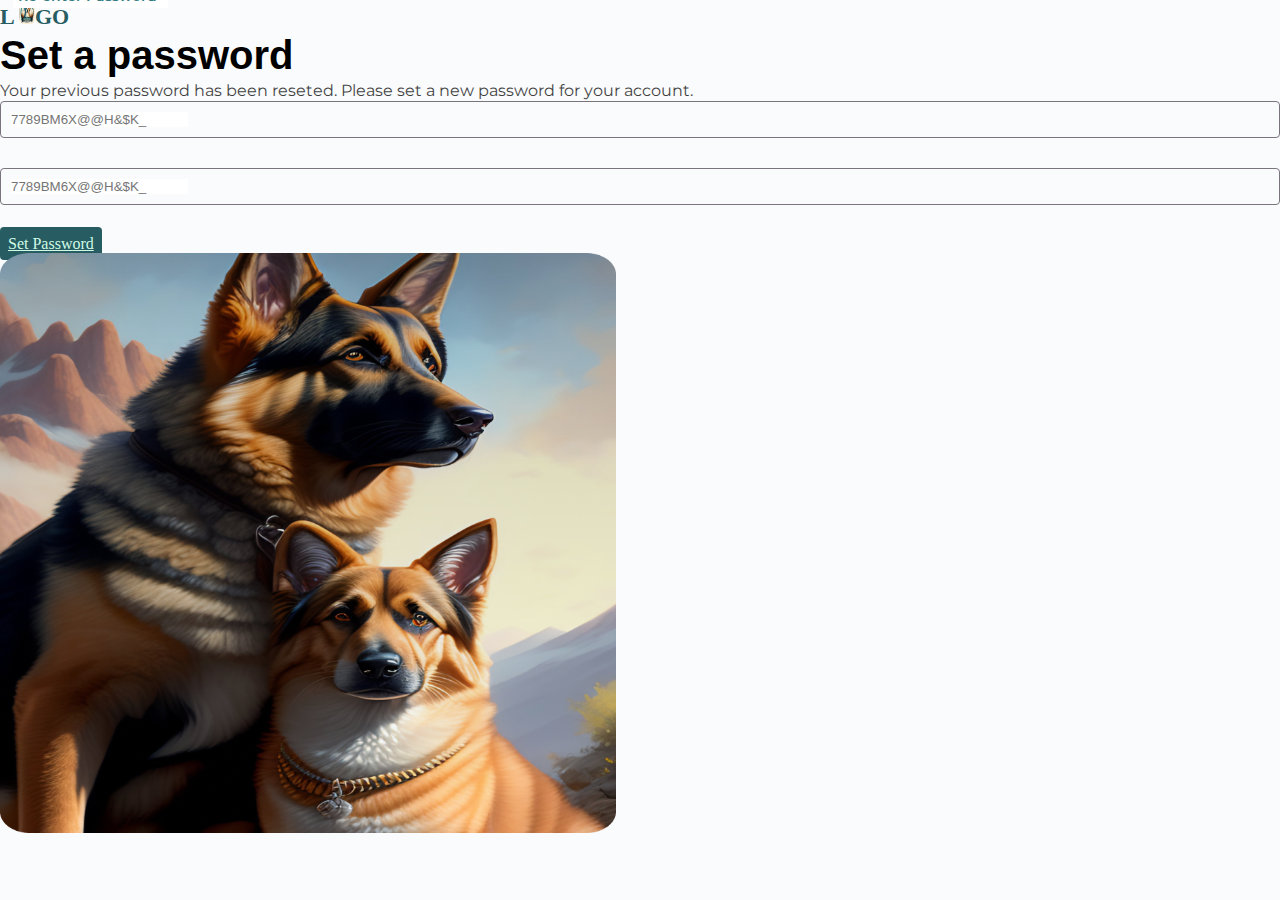
<file: newpassword.html>
<!DOCTYPE html>
<html lang="en">
<head>
    <meta charset="UTF-8">
    <meta http-equiv="X-UA-Compatible" content="IE=edge">
    <meta name="viewport" content="width=device-width, initial-scale=1.0">
        <!-- CSS Link -->
        <link rel="stylesheet" href="./Css/Style.css">
        <!-- Bootstrap CSS CDN -->
        <link href="https://cdn.jsdelivr.net/npm/bootstrap@5.0.2/dist/css/bootstrap.min.css" rel="stylesheet" integrity="sha384-EVSTQN3/azprG1Anm3QDgpJLIm9Nao0Yz1ztcQTwFspd3yD65VohhpuuCOmLASjC" crossorigin="anonymous">
      <!-- icons CDN -->
        <link rel="stylesheet" href="https://cdnjs.cloudflare.com/ajax/libs/font-awesome/6.3.0/css/all.min.css" integrity="sha512-SzlrxWUlpfuzQ+pcUCosxcglQRNAq/DZjVsC0lE40xsADsfeQoEypE+enwcOiGjk/bSuGGKHEyjSoQ1zVisanQ==" crossorigin="anonymous" referrerpolicy="no-referrer" />
    <title>Document</title>
</head>
<body>
    <div class="verifypassword">
        <div class="p-lg-5 p-0">
            <div class="d-lg-flex row justify-content-center gap-4 m-0 p-0 ">
                <div class="col-md-5 col-12 px-lg-5 order-md-1 order-2">
                    <p class="logotext d-none d-lg-flex">L
                <img src="./Images/Logo.png" alt="Logo" class="logo mt-1 mx-1 d-none d-lg-block">GO</p>
                  <div class="Heading mb-5 ">
                      <h3 class="mainhead">Set a password</h3>
                    <p class="smalltext">Your previous password has been reseted. Please set a new password for your account.</p>
                </div>
                <div class="maindiv position-relative">
                <label for="setpassword" class="setpasswordlabel">Create Password</label>
                <div class="inputdiv d-flex justify-content-between"> 
                    <input type="text" name="setpassword" placeholder="7789BM6X@@H&$K_">
                    <i class="fa-solid fa-eye mt-1"></i>
                </div>
            </div>
                <div class="maindiv position-relative">
                <label for="setpassword" class="againpasswordlabel">Re-enter Password</label>
                <div class="inputdiv d-flex justify-content-between"> 
                    <input type="text" name="setpassword" placeholder="7789BM6X@@H&$K_">
                    <i class="fa-solid fa-eye mt-1"></i>
                </div>
            </div>
                <a href="login.html" class="btn loginbtn">Set Password</a>
               
                </div>
                    <img src="./Images/Setpswd.png" alt="Pet Image" class="col-md-6 col-12 order-md-2 order-1 sliderimage mt-2">
            </div>
        </div>
    </div>
      <!-- Bootstrap JS CDN -->
      <script src="https://cdn.jsdelivr.net/npm/bootstrap@5.0.2/dist/js/bootstrap.bundle.min.js" integrity="sha384-MrcW6ZMFYlzcLA8Nl+NtUVF0sA7MsXsP1UyJoMp4YLEuNSfAP+JcXn/tWtIaxVXM" crossorigin="anonymous"></script>
</body>
</html>
</file>
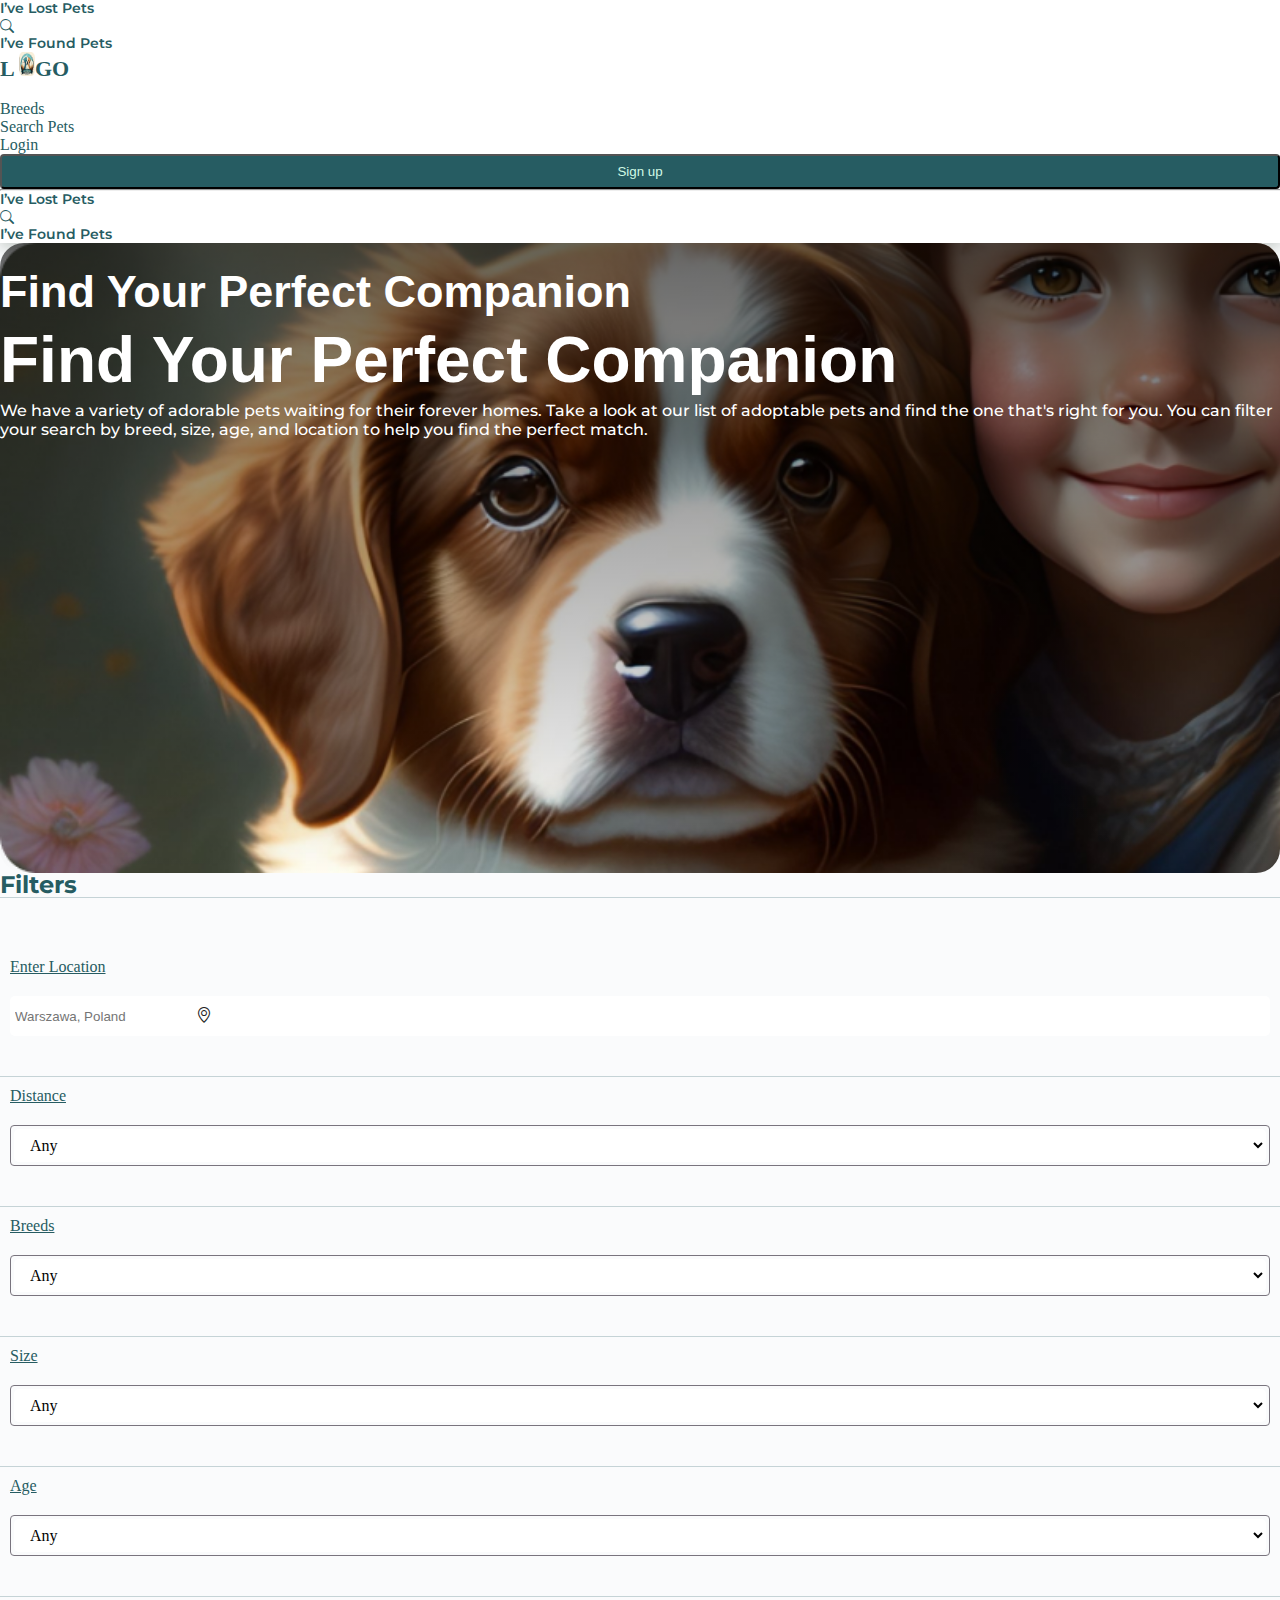
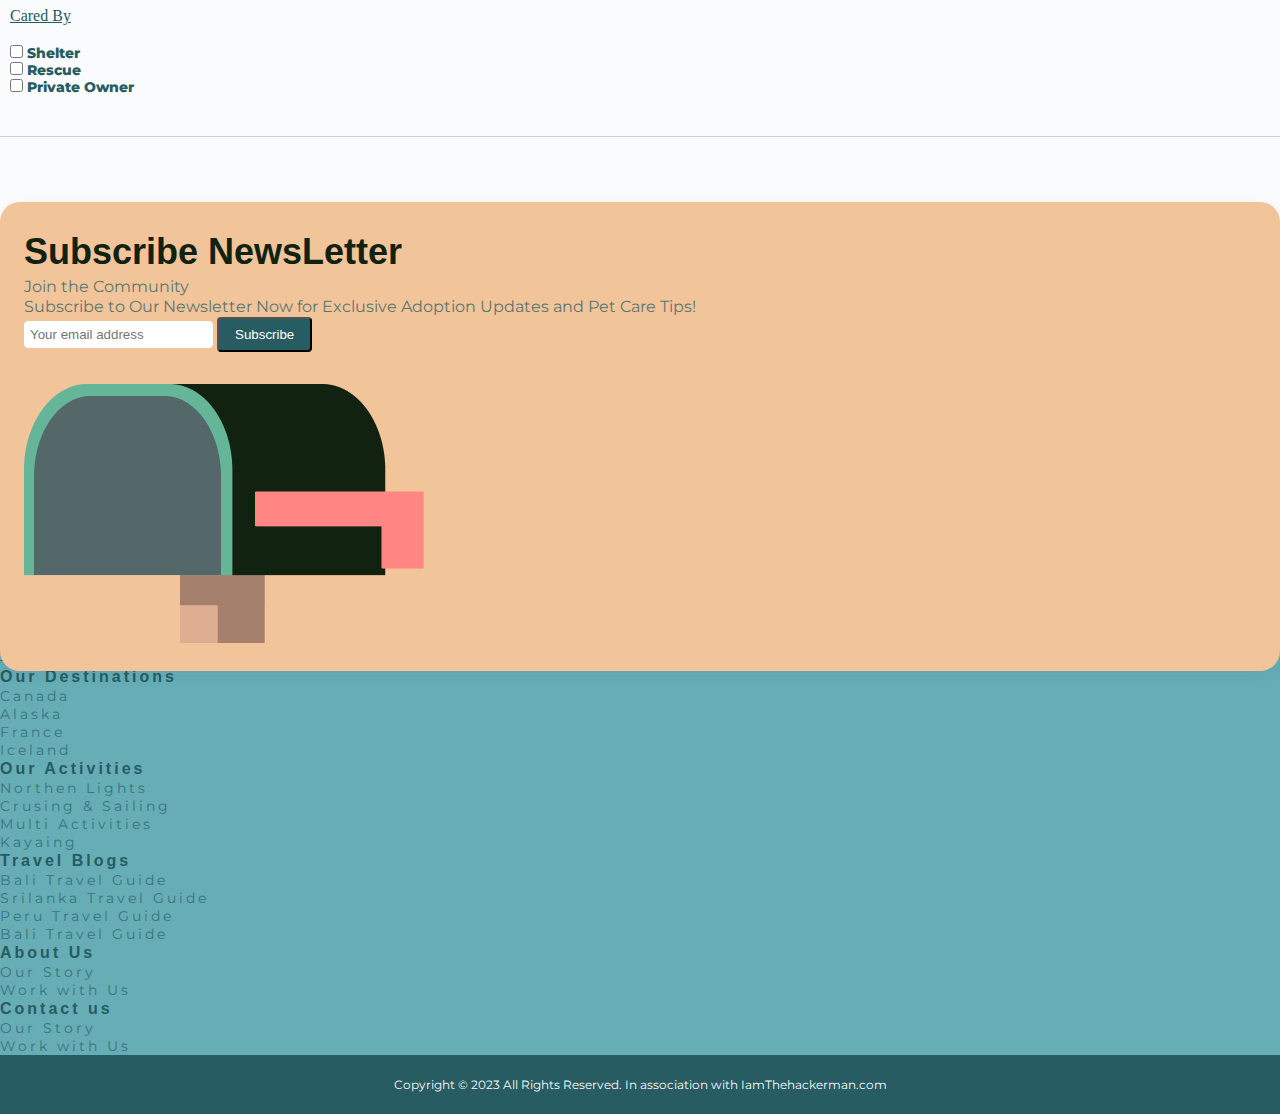
<file: searchpets.html>
<!DOCTYPE html>
<html lang="en">
  <head>
    <meta charset="UTF-8" />
    <meta http-equiv="X-UA-Compatible" content="IE=edge" />
    <meta name="viewport" content="width=device-width, initial-scale=1.0" />
    <!-- Bootstrap CSS CDN -->
    <link
      href="https://cdn.jsdelivr.net/npm/bootstrap@5.0.2/dist/css/bootstrap.min.css"
      rel="stylesheet"
      integrity="sha384-EVSTQN3/azprG1Anm3QDgpJLIm9Nao0Yz1ztcQTwFspd3yD65VohhpuuCOmLASjC"
      crossorigin="anonymous"
    />
    <link
      rel="stylesheet"
      href="https://cdn.jsdelivr.net/npm/bootstrap@4.6.2/dist/css/bootstrap.min.css"
      integrity="sha384-xOolHFLEh07PJGoPkLv1IbcEPTNtaed2xpHsD9ESMhqIYd0nLMwNLD69Npy4HI+N"
      crossorigin="anonymous"
    />
    <!-- default css link -->
    <link rel="stylesheet" href="./Css/Style.css" />
    <!-- icons CDN -->
    <link
      rel="stylesheet"
      href="https://cdnjs.cloudflare.com/ajax/libs/font-awesome/6.3.0/css/all.min.css"
      integrity="sha512-SzlrxWUlpfuzQ+pcUCosxcglQRNAq/DZjVsC0lE40xsADsfeQoEypE+enwcOiGjk/bSuGGKHEyjSoQ1zVisanQ=="
      crossorigin="anonymous"
      referrerpolicy="no-referrer"
    />
    <!-- Option 1: Include in HTML -->
    <link
      rel="stylesheet"
      href="https://cdn.jsdelivr.net/npm/bootstrap-icons@1.3.0/font/bootstrap-icons.css"
    />
    <title>Document</title>
  </head>
  <body>
    <div class="account">
      <div class="px-3 navbarbg">
        <nav class="navbar navbar-expand-lg navbar-light px-lg-5">
          <div class="col-md-8 col-lg-3 gap-4 pt-3 d-none d-md-flex">
            <div class="lostpets d-flex gap-1">
              <i class="fa-sharp fa-regular fa-compass me-1"></i>
              <p class="primarytext">I’ve Lost Pets</p>
            </div>
            <div class="Foundpets d-flex gap-1">
              <i class="bi bi-search primarytext"></i>
              <p class="primarytext">I’ve Found Pets</p>
            </div>
          </div>
          <div class="col-6 col-md-2 col-lg-3 d-flex justify-content-center">
            <p class="logotext d-flex mb-0">
              L
              <img
                src="./Images/Logo.png"
                alt="Logo"
                class="logo mt-1 mx-1 d-lg-block"
              />GO
            </p>
          </div>

          <button
            class="navbar-toggler col-2 col-md-2"
            type="button"
            data-bs-toggle="collapse"
            data-bs-target="#navbarNavDropdown"
            aria-controls="navbarNavDropdown"
            aria-expanded="false"
            aria-label="Toggle navigation"
          >
            <i class="fa-sharp fa-solid fa-bars"></i>
          </button>
          <div
            class="collapse navbar-collapse d-lg-flex justify-content-lg-end align-items-center"
            id="navbarNavDropdown col-lg-6"
          >
            <ul class="navbar-nav">
              <li class="nav-item">
                <a class="nav-link p-3" aria-current="page" href="#">Breeds</a>
              </li>
              <li class="nav-item">
                <a class="nav-link p-3" href="#">Search Pets</a>
              </li>
              <li class="nav-item">
                <a class="nav-link p-3" href="login.html">Login</a>
              </li>
              <li class="nav-item mt-2">
                <button href="signup.html" class="btn loginbtn ms-lg-0">
                  Sign up
                </button>
              </li>
            </ul>
          </div>
        </nav>
        <hr class="hrline d-block d-md-none" />
        <div class="col-12 gap-4 pt-3 d-flex d-md-none">
          <div class="lostpets d-flex gap-1">
            <i class="fa-sharp fa-regular fa-compass"></i>
            <p class="primarytext">I’ve Lost Pets</p>
          </div>
          <div class="Foundpets d-flex gap-1">
            <i class="bi bi-search primarytext"></i>
            <p class="primarytext">I’ve Found Pets</p>
          </div>
        </div>
      </div>
        
      <div class="searchlandingsect smalllandingsect p-md-3 p-0">
        <div class="">
            <div class="searchbgimg d-none d-md-block"> <div class="searchoverlay"></div>
            <div class="py-lg-5">
            <div class="landingpagetext d-md-flex flex-column justify-content-center align-items-center py-5 mt-lg-5">
                <h3 class="Mainheading col-md-10 text-center">Find Your Perfect Companion</h3>
                <h2 class="Subheading col-md-12 text-center">Find Your Perfect Companion</h2>
                <p class="landingtext col-md-8">
                    We have a variety of adorable pets waiting for their forever homes. Take a look at our list of adoptable pets and find the one that's right for you. You can filter your search by breed, size, age, and location to help you find the perfect match.
                </p>
              </div>
            </div>
            </div>
            <!-- <div class="smallbgimage d-block d-md-none"><div class="smallsearchoverlay "></div>
            <div class="landingpagetext d-flex flex-column justify-content-center align-items-center">
                <h3 class="Mainheading">Welcome to</h3>
                <h2 class="Subheading col-10">THE FUTURE OF ADOPTION</h2>
                <p class="landingtext col-12 text-center">
                  Our platform is designed to make the process of finding your
                  perfect pet easier and more efficient. With advanced facial
                  recognition technology, you can quickly find the right pet for you
                  and match it with potential adopters.
                </p>
              </div></div> -->
          
        
        </div>
        

    </div>
    <div class="px-5">
        <div class="row m-0 p-0">
            <div class="col-lg-4">
                <div class="col-12 mb-3"> <p class="filterhead">Filters</p>
                <div class="filterheadsect"></div>
            </div>
                <div id="main">
                    <div class="container">
                  <div class="accordion" id="faq">
                                      <div class="accordiancard">
                                          <div class="accordiancard-header" id="faqhead1">
                                              <a href="#" class="btn btn-header-link" data-toggle="collapse" data-target="#faq1"
                                              aria-expanded="true" aria-controls="faq1">Enter Location</a>
                                          </div>
                  
                                          <div id="faq1" class="collapse show" aria-labelledby="faqhead1" data-parent="#faq">
                                              <div class="accordiancard-body">
                                                <div class="filterinputdiv d-flex justify-content-between">
                                                    <input
                                                    class="col-10"
                                                      type="text"
                                                      name="location"
                                                      placeholder="Warszawa, Poland"
                                                    />
                                                    <i class="bi bi-geo-alt col-2"></i>
                                                  </div>
                                              </div>
                                          </div>
                                      </div>
                                    <div class="accordionbr"></div>
                                  </div>
                  <div class="accordion" id="faq">
                                      <div class="accordiancard">
                                          <div class="accordiancard-header" id="faqhead2">
                                              <a href="#" class="btn btn-header-link" data-toggle="collapse" data-target="#faq2"
                                              aria-expanded="true" aria-controls="faq2">Distance</a>
                                          </div>
                  
                                          <div id="faq2" class="collapse show" aria-labelledby="faqhead2" data-parent="#faq">
                                              <div class="accordiancard-body">
                                                <div class="selectdiv">
                                                    <select class="select" required="required">
                                                      <option
                                                        value=""
                                                        disabled="disabled"
                                                        selected="selected"
                                                      >
                                                        Any
                                                      </option>
                                                      <option value="#">One</option>
                                                      <option value="#">Two</option>
                                                      <option value="#">Three</option>
                                                      <option value="#">Four</option>
                                                      <option value="#">Five</option>
                                                      <option value="#">Six</option>
                                                      <option value="#">Seven</option>
                                                    </select>
                                                  </div>
                                              </div>
                                          </div>
                                      </div>
                                    <div class="accordionbr"></div>
                                  </div>
                  <div class="accordion" id="faq">
                                      <div class="accordiancard">
                                          <div class="accordiancard-header" id="faqhead3">
                                              <a href="#" class="btn btn-header-link" data-toggle="collapse" data-target="#faq3"
                                              aria-expanded="true" aria-controls="faq3">Breeds</a>
                                          </div>
                  
                                          <div id="faq3" class="collapse show" aria-labelledby="faqhead3" data-parent="#faq">
                                              <div class="accordiancard-body">
                                                <div class="selectdiv">
                                                    <select class="select" required="required">
                                                      <option
                                                        value=""
                                                        disabled="disabled"
                                                        selected="selected"
                                                      >
                                                        Any
                                                      </option>
                                                      <option value="#">One</option>
                                                      <option value="#">Two</option>
                                                      <option value="#">Three</option>
                                                      <option value="#">Four</option>
                                                      <option value="#">Five</option>
                                                      <option value="#">Six</option>
                                                      <option value="#">Seven</option>
                                                    </select>
                                                  </div>
                                              </div>
                                          </div>
                                      </div>
                                    <div class="accordionbr"></div>
                                  </div>
                  <div class="accordion" id="faq">
                                      <div class="accordiancard">
                                          <div class="accordiancard-header" id="faqhead4">
                                              <a href="#" class="btn btn-header-link" data-toggle="collapse" data-target="#faq4"
                                              aria-expanded="true" aria-controls="faq4">Size</a>
                                          </div>
                  
                                          <div id="faq4" class="collapse show" aria-labelledby="faqhead4" data-parent="#faq">
                                              <div class="accordiancard-body">
                                                <div class="selectdiv">
                                                    <select class="select" required="required">
                                                      <option
                                                        value=""
                                                        disabled="disabled"
                                                        selected="selected"
                                                      >
                                                        Any
                                                      </option>
                                                      <option value="#">One</option>
                                                      <option value="#">Two</option>
                                                      <option value="#">Three</option>
                                                      <option value="#">Four</option>
                                                      <option value="#">Five</option>
                                                      <option value="#">Six</option>
                                                      <option value="#">Seven</option>
                                                    </select>
                                                  </div>
                                              </div>
                                          </div>
                                      </div>
                                    <div class="accordionbr"></div>
                                  </div>
                  <div class="accordion" id="faq">
                                      <div class="accordiancard">
                                          <div class="accordiancard-header" id="faqhead5">
                                              <a href="#" class="btn btn-header-link" data-toggle="collapse" data-target="#faq5"
                                              aria-expanded="true" aria-controls="faq5">Age</a>
                                          </div>
                  
                                          <div id="faq5" class="collapse show" aria-labelledby="faqhead5" data-parent="#faq">
                                              <div class="accordiancard-body">
                                                <div class="selectdiv">
                                                    <select class="select" required="required">
                                                      <option
                                                        value=""
                                                        disabled="disabled"
                                                        selected="selected"
                                                      >
                                                        Any
                                                      </option>
                                                      <option value="#">One</option>
                                                      <option value="#">Two</option>
                                                      <option value="#">Three</option>
                                                      <option value="#">Four</option>
                                                      <option value="#">Five</option>
                                                      <option value="#">Six</option>
                                                      <option value="#">Seven</option>
                                                    </select>
                                                  </div>
                                              </div>
                                          </div>
                                      </div>
                                    <div class="accordionbr"></div>
                                  </div>
                  <div class="accordion" id="faq">
                                      <div class="accordiancard">
                                          <div class="accordiancard-header" id="faqhead6">
                                              <a href="#" class="btn btn-header-link" data-toggle="collapse" data-target="#faq6"
                                              aria-expanded="true" aria-controls="faq6">Cared By</a>
                                          </div>
                  
                                          <div id="faq6" class="collapse show" aria-labelledby="faqhead6" data-parent="#faq">
                                              <div class="accordiancard-body">
                                                <div class="d-flex flex-column">
                                                    <div class="d-flex checkboxdiv">
                                                        <input type="checkbox" name="shelter" id=""/>
                                                        <label for="shelter" class=" ms-2 mt-2">Shelter</label>
                                                    </div>
                                                    <div class="d-flex checkboxdiv">
                                                        <input type="checkbox" name="shelter" id=""/>
                                                        <label for="shelter" class=" ms-2 mt-2">Rescue</label>
                                                    </div>
                                                    <div class="d-flex checkboxdiv">
                                                        <input type="checkbox" name="shelter" id=""/>
                                                        <label for="shelter" class=" ms-2 mt-2">Private Owner</label>
                                                    </div>
                                                </div>
                                              </div>
                                          </div>
                                      </div>
                                    <div class="accordionbr"></div>
                                  </div>
                      </div>
                    </div>
            </div>
            <div class="col-lg-8"></div>
        </div>
    </div>
      <div class="freediv"></div>
      <!-- Footer Section -->
      <section class="footersection mt-5">
          <footer style="background:  #66ADB6; position: relative;" >
            <div class="px-3 subscribesect mx-lg-5">
              <div class="d-flex newslettercard row m-0 ">
                <div class="col-12 col-lg-8 col-md-6 order-1 order-lg-1"> 
                            <h3 class="newsCardmainheading col-lg-4 p-0">Subscribe NewsLetter</h3>
                            <p class="subtext">Join the Community</p>
                            <p class="subtext">Subscribe to Our Newsletter Now for Exclusive Adoption Updates and Pet Care Tips!</p>
                               
                            <div class="d-flex justify-content-between col-12 col-md-8 row m-0 p-0">
                                <input type="email" placeholder="Your email address" class='col-12 col-md-8' style="background: #FFFFFF;
                                border-radius: 4px;
                                padding: 5px; border: 1px solid #FFFFFF ;">
                                <button class="subscribebtn col-8 my-2">Subscribe</button>
                            </div>
                </div>
                <div class="col-lg-4 col-md-6 col-12 order-1 order-lg-1">
                <img src="./Images/mailbox.png" alt="" class="col-lg-10 col-md-10">
              </div>
            </div>
          </div>
              <div class="footerbg  ">
                  <div class="d-lg-flex row m-0 p-0">
                      <div class="col-lg-3 col-md-6  col-4 mb-4 p-0 d-flex justify-content-center mt-5">
                          <p class="logotext  d-flex">
                            L
                            <img
                              src="./Images/Logo.jpg"
                              alt="Logo"
                              class="logo mt-1 mx-1 "
                            />GO
                          </p>  
                  </div>
                  <div class="row m-0 p-0 col-lg-8">
                      <div class="col-lg-2 col-md-6 col-8 mb-4 " style="letter-spacing: 3px;">
                        <h5 class="mb-3 fhead pt-lg-5">Our Destinations</h5>
                        <ul class="list-unstyled  linksds mb-0">
                          <li class="mb-1 pb-2">
                            <a href="#!">Canada</a>
                          </li>
                          <li class="mb-1 pb-2">
                            <a href="#!">Alaska</a>
                          </li>
                          <li class="mb-1 pb-2">
                            <a href="#!">France</a>
                          </li>
                          </li>
                          <li class="mb-1 pb-2">
                            <a href="#!">Iceland</a>
                          </li>
          
                        </ul>
                      </div>
          
                      <div class="col-lg-3 col-md-6 mb-4 " style="letter-spacing: 3px;">
                        <h5 class="mb-3 fhead pt-5">Our Activities</h5>
                        <ul class="list-unstyled  linksds mb-0">
                          <li class="mb-1 pb-2">
                            <a href="#!">Northen Lights</a>
                          </li>
                          <li class="mb-1 pb-2">
                            <a href="#!">Crusing & Sailing</a>
                          </li>
                          <li class="mb-1 pb-2">
                            <a href="#!">Multi Activities</a>
                          </li>
                          <li class="mb-1 pb-2">
                            <a href="#!">Kayaing</a>
                          </li>
                        </ul>
                      </div>
                      <div class="col-lg-3 col-md-6 mb-4 " style="letter-spacing: 3px;">
                        <h5 class="mb-3 fhead pt-5">Travel Blogs</h5>
                        <ul class="list-unstyled linksds mb-0">
                          <li class="mb-1 pb-2">
                            <a href="#!">Bali Travel Guide</a>
                          </li>
                          <li class="mb-1 pb-2">
                            <a href="#!">Srilanka Travel Guide</a>
                          </li>
                          <li class="mb-1 pb-2">
                            <a href="#!">Peru Travel Guide</a>
                          </li>
                          <li class="mb-1 pb-2">
                            <a href="#!">Bali Travel Guide</a>
                          </li>
          
                        </ul>
                      </div>
                      <div class="col-lg-2 col-md-6 mb-4 " style="letter-spacing: 3px;">
                        <h5 class="mb-3 fhead pt-5">About Us</h5>
                        <ul class="list-unstyled linksds mb-0">
                          <li class="mb-1 pb-2">
                            <a href="#!">Our Story</a>
                          </li>
                          <li class="mb-1 pb-2">
                            <a href="#!">Work with Us</a>
                          </li>
                        </ul>
                      </div>
                      <div class="col-lg-2 col-md-6 mb-4" style="letter-spacing: 3px;">
                        <h5 class="mb-3 fhead pt-5">Contact us</h5>
                        <ul class="list-unstyled linksds mb-0">
                          <li class="mb-1 pb-2">
                            <a href="#!">Our Story</a>
                          </li>
                          <li class="mb-1 pb-2">
                            <a href="#!">Work with Us</a>
                          </li>
                        </ul>
                      </div>
                    </div>
                  </div>
                
              </div>
            </footer>
      </section>
      <div class="copyright " style="background-color: #265C62;">
          <p class="copyrighttext">Copyright © 2023 All Rights Reserved. In association with IamThehackerman.com</p>
      </div>
  
    </div>

    <!-- Bootstrap JS CDN -->
    <script
      src="https://cdn.jsdelivr.net/npm/bootstrap@5.0.2/dist/js/bootstrap.bundle.min.js"
      integrity="sha384-MrcW6ZMFYlzcLA8Nl+NtUVF0sA7MsXsP1UyJoMp4YLEuNSfAP+JcXn/tWtIaxVXM"
      crossorigin="anonymous"
    ></script>
    <script
      src="https://cdn.jsdelivr.net/npm/jquery@3.5.1/dist/jquery.slim.min.js"
      integrity="sha384-DfXdz2htPH0lsSSs5nCTpuj/zy4C+OGpamoFVy38MVBnE+IbbVYUew+OrCXaRkfj"
      crossorigin="anonymous"
    ></script>
    <script
      src="https://cdn.jsdelivr.net/npm/bootstrap@4.6.2/dist/js/bootstrap.bundle.min.js"
      integrity="sha384-Fy6S3B9q64WdZWQUiU+q4/2Lc9npb8tCaSX9FK7E8HnRr0Jz8D6OP9dO5Vg3Q9ct"
      crossorigin="anonymous"
    ></script>
  </body>
</html>
</file>
<file: Css/Style.css>
@import url('https://fonts.googleapis.com/css2?family=Gothic+A1:wght@100&family=Montserrat:wght@300&display=swap');
@import url('https://fonts.cdnfonts.com/css/trade-gothic-lt-std');

:root {
    --bg-color: #FAFBFC;
    --error: #F43F5E;
    --primary-color-90: #265C62;
    --primary-color-70: #337A83;
    --pagination-color: #8CC2C8;
    --heading-font-family: 'Trade Gothic LT Std', sans-serif;
    --regular-font-family: 'Montserrat', sans-serif
}

* {
    margin: 0;
    padding: 0;

}

html {
    overflow-x: hidden !important;
}

body {
    background-color: var(--bg-color);
    overflow-x: hidden !important;
}

button {
    outline: none !important;
    box-shadow: none !important;
}

/* Homepage */
.navbarbg {
    background-color: #FFFFFF;
    box-shadow: 0px 4px 16px rgba(17, 34, 17, 0.25);
}

.navbar-toggler {
    border: 0px !important;
}

.navbar-toggler i {
    color: var(--primary-color-90) !important;
}

.navbar-nav li a {
    text-decoration: none !important;
    color: var(--primary-color-90) !important;
}

.hrline {
    width: 100%;
    color: var(--primary-color-90) !important;
}

.iconimg {
    width: 16px;
    height: 16px;
}

.fa-compass {
    color: #265C62 !important;
}

.bgimg {
    position: relative;
    width: 100%;
    height: 100vh;
    background-image: url('../Images/Herobg.png');
    background-repeat: no-repeat;
    background-size: cover;
    border-radius: 24px !important;

}

.searchbgimg {
    position: relative;
    width: 100%;
    height: 70vh;
    background-image: url('../Images/searchBackground.png');
    background-repeat: no-repeat;
    background-size: cover;
    border-radius: 24px !important;

}

.smallbgimage {
    position: relative;
    width: 100%;
    height: 100vh;
    background-image: url('../Images/smallHerobg.jpg');
    background-repeat: no-repeat;
    background-size: cover;
}


.overlay {
    position: absolute;
    width: 100%;
    height: 100vh;
    top: 0;
    left: 0;
    right: 0;
    bottom: 0;
    background: linear-gradient(180deg, rgba(0, 0, 0, 0) 0%, rgba(0, 0, 0, 0.6) 100%);
    z-index: 2;
    border-radius: 24px !important;
    transform: rotate(180deg)
}

.searchoverlay {
    position: absolute;
    width: 100%;
    height: 70vh;
    top: 0;
    left: 0;
    right: 0;
    bottom: 0;
    background: linear-gradient(180deg, rgba(0, 0, 0, 0) 0%, rgba(0, 0, 0, 0.6) 100%);
    z-index: 2;
    border-radius: 24px !important;
    transform: rotate(180deg)
}

.smalloverlay {
    position: absolute;
    width: 100%;
    height: 100vh;
    top: 0;
    left: 0;
    right: 0;
    bottom: 0;
    background: linear-gradient(180deg, rgba(0, 0, 0, 0) 0%, rgba(0, 0, 0, 0.6) 100%);
    z-index: 2;
    transform: rotate(180deg)
}

.landingpagetext {
    top: 20px;
    position: relative;
    z-index: 99;
}

.Mainheading {
    color: #FFFFFF !important;
    font-family: var(--heading-font-family);
    font-style: normal;
    font-weight: 700;
    font-size: 45px;
    line-height: 57px;

}

.Subheading {
    color: #FFFFFF !important;
    font-family: var(--heading-font-family);
    font-style: normal;
    font-weight: 700;
    font-size: 64px;
    line-height: 81px;
}

.landingtext {
    color: #FFFFFF !important;
    font-family: var(--regular-font-family);
    font-style: normal;
    font-weight: 500;
    font-size: 16px;
}

.landingsect {
    position: relative;
    width: 100%;
    height: 125vh;
}


.searchbar {
    border: 1px solid #79747E;
    padding-bottom: 10px;
    background-color: #FFFFFF !important;
    border-radius: 10px !important;
    position: absolute;
    top: auto;
    bottom: 66px;
    left: 50px;
    right: 50px;
    z-index: 99;
}

.nav-tabs .nav-link.active {
    color: #495057;
    background-color: #fff;
    border-color: #dee2e6 #dee2e6 #fff;
    border-top-left-radius: 10px !important;
}

.nav-tabs li button {
    color: var(--primary-color-90) !important;
}

.selectdiv {
    position: relative;
    padding: 3px;
    border-radius: 4px;
    border: 1px solid #79747E;
}

.select {
    position: relative;
}

.select {
    padding-top: 7px;
    padding-bottom: 7px;
    padding-left: 12px;
    padding-right: 24px;
    width: 100%;
    border: 0 !important;
    outline: none !important;
    border-radius: 5px;
    background: #fff;
    cursor: pointer;
    font-family: inherit;
    font-size: 16px;
    transition: all 150ms ease;
}

.select select:required:invalid {
    color: #5a667f;
}

.select select option {
    color: #223254;
}

.select select option[value=""][disabled] {
    display: none;
}

.select select:focus {
    outline: none;
    border-color: #07f;
    box-shadow: 0 0 0 2px rgba(0, 119, 255, 0.2);
}

.select select:hover+svg {
    stroke: #07f;
}

.card {
    position: relative;
    border-radius: 20px !important;
}

.card:hover {
    border: 2px solid var(--primary-color-90) !important;
}

.card .card-footer {
    background: none;
    border-top: none;
}

.card-body {
    /* margin-top: 10px; */
    border-radius: 20px !important;

}

.Cardmainheading {
    font-family: var(--heading-font-family);
    font-style: normal;
    font-weight: 600;
    font-size: 32px;
    line-height: 39px;
    color: black !important;
}

.subtext,
.card-text {
    font-family: var(--regular-font-family);
    font-style: normal;
    font-weight: 400;
    font-size: 16px;
    line-height: 20px;
    color: var(--primary-color-90) !important;
    opacity: 0.75;
}

.card-Subtitle {
    font-family: var(--heading-font-family);
    color: var(--primary-color-90);
    font-weight: 700;
    font-size: 14px;
    line-height: 18px;
}

.card-Subtext {
    font-family: var(--regular-font-family);
    font-style: normal;
    font-weight: 400;
    font-size: 12px;
    line-height: 20px;
    color: var(--primary-color-90) !important;
    opacity: 0.75;
}

.secondcarddiv {
    position: absolute;
    border: 10px solid rgba(141, 211, 187, 0.4);
    border-radius: 27px;
    left: 13px;
    top: 13px;
    right: -10px;
    bottom: -10px;
    z-index: -2;
}

.videocard {
    border-radius: 26px !important;
}

.videocarddiv {
    position: relative;
}

/* Account */
.accountdiv {
    height: 80vh;
}

.accountbg {
    height: 50vh;
    position: relative;
    background-image: url(../Images/Accountbg.jpg);
    background-repeat: no-repeat;
    background-size: cover;
    z-index: 9;
    border-radius: 20px !important;
}



.penimg {
    width: 44px;
    height: 44px;
    border-radius: 45px;
    padding: 10px;
    position: absolute;
    top: 112px;
    right: 10px;
    background-color: var(--error) !important;
}

.avatarhead {
    font-family: var(--regular-font-family);
    font-style: normal;
    font-weight: 800;
    font-size: 28px;
    line-height: 29px;
    text-align: center;
    color: #265C62;
}

.avatartext {
    font-family: var(--regular-font-family);
    font-style: normal;
    font-weight: 400;
    font-size: 16px;
    line-height: 20px;
    text-align: center;
    color: #265C62;
    opacity: 0.75;
}


.uploadcoverbtn {
    padding: 8px 16px;
    font-family: var(--regular-font-family);
    font-style: normal;
    font-weight: 500;
    font-size: 14px;
    line-height: 17px;
    background-color: var(--primary-color-90);
    color: #D1FAE5;
    border-radius: 8px;
}

.uploadcoverbtn i {
    color: white !important;
}

@media screen and (min-width:768px)and (max-width:1024px) {
    .videosecondcarddiv {
        width: 324px;
        height: 49vh;
        position: absolute;
        border: 12px solid rgba(141, 211, 187, 0.4);
        border-radius: 30px;
        left: 33px;
        top: 20px;
        bottom: -13px;
        right: 30px;
        z-index: -2;
    }

    .newslettercard {
        position: relative;
        transform: translateY(-120px);
        padding: 24px;
        background: #F2C49A;
        box-shadow: 0px 4px 16px rgba(17, 34, 17, 0.05);
        border-radius: 20px;
    }

    .freediv {
        height: 30vh !important;
    }

    .subscribesect {
        height: 55vh !important
    }

    .avatarimg {
        transform: translateY(185px);
    }

    .coverbtndiv {
        transform: translateY(-36px);
    }



}

@media screen and (min-width:1024px)and (max-width:1440px) {
    .videosecondcarddiv {
        width: 453px;
        height: 373px;
        position: absolute;
        border: 12px solid rgba(141, 211, 187, 0.4);
        border-radius: 39px;
        left: 33px;
        top: 20px;
        bottom: -13px;
        right: 30px;
        z-index: -2;
    }

    .newslettercard {
        position: relative;
        transform: translateY(-120px);
        padding: 24px;
        background: #F2C49A;
        box-shadow: 0px 4px 16px rgba(17, 34, 17, 0.05);
        border-radius: 20px;
    }

    .freediv {
        height: 15vh !important;
    }

    .subscribesect {
        height: 35vh !important
    }

    .avatarimg {
        transform: translateY(185px);
    }

    .penimg {
        width: 44px;
        height: 44px;
        border-radius: 45px;
        padding: 10px;
        position: absolute;
        top: 112px;
        right: 10px;
        background-color: var(--error) !important;
    }

    .coverbtndiv {
        transform: translateY(-36px);
    }


}

@media screen and (min-width:1440px) {
    .avatarimg {
        transform: translateY(260px);
    }

    .coverbtndiv {
        transform: translateY(70px);
    }
}

.footers {
    position: relative;
}

@media screen and (min-width:320px)and (max-width:768px) {
    .Mainheading {
        margin-top: 10px;
        color: #FFFFFF !important;
        font-family: var(--heading-font-family);
        font-style: normal;
        font-weight: 700;
        font-size: 32px;
        line-height: 57px;

    }

    .Subheading {
        color: #FFFFFF !important;
        font-family: var(--heading-font-family);
        font-style: normal;
        font-weight: 600;
        font-size: 34px;
        line-height: 51px;
    }

    .landingtext {
        color: #FFFFFF !important;
        font-family: var(--regular-font-family);
        font-style: normal;
        font-weight: 500;
        font-size: 16px;
    }

    .avatarimg {
        transform: translateY(185px);
    }

    .coverbtndiv {
        transform: translateY(-230px);
    }



}

@media screen and (min-width:320px)and (max-width:425px) {
    .smallsearchbar {
        margin: 0px 10px;
        border: 1px solid #79747E;
        padding-bottom: 10px;
        background-color: #FFFFFF !important;
        border-radius: 10px !important;
        position: absolute;
        top: auto;
        bottom: -33px;
        left: -4px;
        right: 0px;
        z-index: 99;
    }

    .smalllandingsect {
        position: relative;
        width: 100%;
        height: 125vh;
    }

    .videocard {
        border-radius: 26px !important;
    }

    .smallvideosecondcarddiv {
        position: absolute;
        border: 12px solid rgba(141, 211, 187, 0.4);
        border-radius: 30px;
        left: 25px;
        top: 13px;
        right: 5px;
        bottom: -10px;
        z-index: -2;
    }

    .newslettercard {
        position: relative;
        transform: translateY(-120px);
        padding: 24px;
        background: #F2C49A;
        box-shadow: 0px 4px 16px rgba(17, 34, 17, 0.05);
        border-radius: 20px;
    }

    .freediv {
        height: 20vh !important;
    }

    .subscribesect {
        height: 70vh !important
    }

}

.maincarddiv {
    position: relative;
}

.videosectheading {
    font-family: var(--heading-font-family);
    font-style: normal;
    font-weight: 600;
    font-size: 28px;
    line-height: 39px;
}

.videosect {
    background-color: #FFFFFF !important;
}

.videoseemorebtn {
    margin-top: 10px;
    margin-bottom: 10px;
    box-shadow: 0px !important;
    padding: 8px;
    border-radius: 4px;
    background-color: var(--primary-color-90) !important;
    color: #D1FAE5 !important;
}

.videosecttext {
    list-style-type: circle;
}

.videosecttext li {
    color: var(--primary-color-70);
    font-family: var(--regular-font-family);
    font-style: normal;
    font-weight: 400;
    font-size: 14px;
    line-height: 20px;
    opacity: 0.75;
}

.lostcard-Subtext {
    color: var(--primary-color-90);
    font-family: var(--regular-font-family);
    font-style: normal;
    font-weight: 800;
    font-size: 14px;
    line-height: 15px;
}

.seeDetails a,
.seeDetails a:hover,
.seeDetails a:visited {
    font-family: var(--heading-font-family);
    font-style: normal;
    font-weight: 700;
    font-size: 14px;
    line-height: 18px;
    text-decoration: none;
    color: var(--primary-color-90) !important;
}

.seemorebtn {
    width: 90px;
    height: 20px;
    border: 1px solid var(--primary-color-90);
    color: var(--primary-color-90);
    background-color: transparent !important;
    padding: 8px;
    height: 40px;
    border-radius: 5px;
    font-family: var(--regular-font-family);
    font-style: normal;
    font-weight: 700;
    font-size: 14px;
    line-height: 17px;
}

.seemorebtn a {
    text-decoration: none !important;
    color: var(--primary-color-90) !important;
}

.card-title {
    font-family: var(--heading-font-family);
    color: var(--primary-color-90);
    font-style: normal;
    font-weight: 600;
    font-size: 24px;
    line-height: 30px;
}

.navbtn {
    border: 0px !important;
    background-color: var(--bg-color);
    color: var(--primary-color-90) !important;
    font-size: 16px;
    font-weight: 600;
    padding: 5px;
}

.Breedmainheading {
    font-family: var(--regular-font-family);
    font-style: normal;
    font-weight: 600;
    font-size: 16px;
    line-height: 20px;
    color: #265C62 !important;
    opacity: 0.7;
}

.BreedSubheading {
    font-family: var(--regular-font-family);
    font-style: normal;
    font-weight: 700;
    font-size: 14px;
    line-height: 20px;
    color: var(--primary-color-90) !important;

}

.breedcard {
    background-color: #FFFFFF;
    padding: 16px;
    box-shadow: 0px 4px 16px rgba(17, 34, 17, 0.1);
    border-radius: 16px;
}

.trustedcard {
    background: #8CC2C8;
    border-radius: 20px;
}

.trustedmainheading,
.newsCardmainheading {
    font-family: var(--heading-font-family);
    font-style: normal;
    font-weight: 600;
    font-size: 36px;
    line-height: 51px;
    color: #112211;
}

.trustedcardtext {
    font-family: var(--regular-font-family);
    font-style: normal;
    font-weight: 400;
    font-size: 16px;
    line-height: 17px;
}


.Seebtn {
    padding: 8px 16px;
    border: 0px !important;
    width: 100%;
    background-color: #FFFFFF;
    border-radius: 4px;
}


.subscribebtn {
    border-radius: 4px;
    padding: 8px 16px;
    background-color: var(--primary-color-90) !important;
    color: #FFFFFF !important;
}

.fhead {
    color: var(--primary-color-90);
    font-size: 16px;
    font-family: var(--heading-font-family);
    font-style: normal;
    font-weight: 700;
    font-size: 16px;
    line-height: 20px;
}

.linksds li a {
    text-decoration: none !important;
    font-family: var(--regular-font-family);
    font-style: normal;
    font-weight: 400;
    font-size: 14px;
    line-height: 17px;
    color: #265C62 !important;
    opacity: 0.7;
}

footer {
    position: relative;
    z-index: 5 !important;
}

.copyrighttext {
    margin: 0;
    text-align: center;
    padding: 22px;
    font-family: var(--regular-font-family);
    font-style: normal;
    font-weight: 400;
    font-size: 12px;
    line-height: 15px;
    color: #FAFBFC;
}

.sliderimage {
    width: 616px;
    height: 580px;
}

.signupsliderimage {
    width: 616px;
    height: 580px;
}

@media screen and (min-width:320px) and (max-width:425px) {
    .sliderimage {
        width: 616px;
        height: 450px;
    }

    .signupsliderimage {
        width: 616px;
        height: 450px;
    }
}

.logo {
    height: 24px;
    width: 16px;
    border-radius: 0px;

}

.logotext {
    font-size: 22px;
    font-weight: 900;
    color: var(--primary-color-90);
}

/* login and other pages */
.login {
    background-color: var(--bg-color);
}

.mainhead {
    font-family: var(--heading-font-family);
    font-style: Bold;
    font-weight: 700;
    font-size: 40px;
    line-height: 51px;
}

.smalltext {
    font-family: var(--regular-font-family);
    font-style: normal;
    font-weight: 400;
    font-size: 16px;
    line-height: 20px;
    opacity: 0.75;
}

.maindiv {
    margin-bottom: 10px !important;
}

.inputdiv {
    position: relative;
    padding: 10px;
    margin-bottom: 30px;
    border-radius: 4px;
    border: 1px solid #79747E;
}

.checkboxbd {
    color: #337A83;
}

.maindiv label {
    padding-left: 5px;
    padding-right: 5px;
    background-color: #FFFFFF;
    height: 20px;
    position: absolute;
    top: -12px;
    left: 13px;
    right: 0px;
    bottom: 0px;
    z-index: 5;
    font-family: var(--regular-font-family);
    font-style: normal;
    font-weight: 400;
    font-size: 14px;
    line-height: 17px;
}

.maindiv label {
    font-family: var(--regular-font-family);
    font-style: normal;
    font-weight: 600;
    font-size: 14px;
    line-height: 17px;
}

.maindiv .emaillabel {
    width: 48px;
}

.maindiv .addresslabel {
    width: 68px;
}

.maindiv .breedlabel {
    width: 58px;
    color: var(--primary-color-90);
}

.maindiv .agelabel {
    width: 36px;
    color: var(--primary-color-90);
}

.maindiv .sizelabel {
    width: 38px;
    color: var(--primary-color-90);
}

.cblabel {
    color: var(--primary-color-90);
}

.maindiv .namelabel {
    width: 88px;
    color: var(--primary-color-70);
}

.maindiv .phnolabel {
    width: 125px;
    color: var(--primary-color-70);
}

.maindiv .pswdlabel {
    width: 78px;
    color: var(--primary-color-70);
}

.maindiv .loclabel {
    width: 70px;
    color: var(--primary-color-70);
}

.maindiv .confirmpswdlabel {
    width: 140px;
    color: var(--primary-color-70);
}

.maindiv .codelabel {
    width: 88px;
    color: var(--primary-color-70);
}

.maindiv .setpasswordlabel {
    width: 128px;
    color: var(--primary-color-70);
}

.maindiv .againpasswordlabel {
    width: 145px;
    color: var(--primary-color-70);
}

.maindiv .knownloclabel {
    width: 155px;
    color: var(--primary-color-70);
}

.maindiv .datefoundlabel {
    width: 94px;
    color: var(--primary-color-70);
}

.maindiv .foundloclabel {
    width: 128px;
    color: var(--primary-color-70);
}

textarea {
    outline: none !important;

}

.login input {
    border: 0 !important;
    outline: none !important;
}

.inputdiv {
    display: flex;
    justify-content: space-between;
}

.inputdiv input {
    border: 0 !important;
    outline: none !important;

}

.inputdiv i {
    color: var(--primary-color-90) !important;
}

.forgetpswd,
.signuplink a {
    color: var(--error) !important;
    text-decoration: none;
    font-family: var(--regular-font-family);
    font-style: normal;
    font-weight: 800;
    font-size: 16px;
    line-height: 17px;
}

.signuplink a:hover,
.signuplink a:visited {
    color: #F43F5E !important;
}

.loginbtn {
    padding: 8px;
    width: 100%;
    border-radius: 4px;
    background-color: var(--primary-color-90) !important;
    color: #D1FAE5 !important;
}

.searchbtn {
    padding: 8px;
    border-radius: 4px;
    background-color: var(--primary-color-90) !important;
    color: #D1FAE5 !important;
}

.primarytext,
.primarytext a {
    text-decoration: none;
    color: var(--primary-color-90);
    font-family: var(--regular-font-family);
    font-style: normal;
    font-weight: 600;
    font-size: 14px;
    line-height: 17px;
}

.Heading a:hover,
.Heading a:visited {
    color: var(--primary-color-90) !important;
    text-decoration: none;
}

.fa-facebook {
    color: #1877F2;
}

.fa-camera {
    color: var(--primary-color-90);
}

.socialbtn {
    padding: 5px;
    background-color: #FFFFFF !important;
    border: 1px solid #1877F2;
}

.socialbtn i {
    font-size: 20px !important;
}

.googleimg {
    width: 20px;
    height: 20px;
}

.primarytext span {
    color: var(--error) !important;
}



@media (min-width: 576px) {
    .rounded-nav {
        border-radius: 50rem !important;
    }
}

@media (min-width: 576px) {
    .rounded-nav .nav-link {
        border-radius: 50rem !important;
    }
}

/* With arrow tabs */

.with-arrow .nav-link.active {
    position: relative;
}



/* lined tabs */

.lined .nav-link {
    border: none;
    border-bottom: 3px solid transparent;
}

.lined .nav-link:hover {
    border: none;
    border-bottom: 3px solid transparent;
}

.lined .nav-link.active {
    background: none;
    padding-bottom: 18px !important;
    color: var(--primary-color-90) !important;
    border-color: var(--primary-color-90);
}

.nav-pills .nav-link {
    color: #555;
}

.text-uppercase {
    letter-spacing: 0.1em;
}

.textheading {
    font-family: var(--regular-font-family);
    font-style: normal;
    font-weight: 400;
    font-size: 16px;
    line-height: 20px;
    color: #112211;
    opacity: 0.75;
}

.textsub {
    font-family: var(--regular-font-family);
    font-style: normal;
    font-weight: 600;
    font-size: 20px;
    line-height: 24px;
    color: #112211;
}

.filterhead {
    color: var(--primary-color-90) !important;
    font-family: var(--regular-font-family) !important;
    font-style: normal;
    font-weight: 700 !important;
    font-size: 24px !important;
    line-height: 24px;

}

.filterheadsect {
    border-bottom: 1px solid var(--primary-color-90);
    opacity: 0.25;
}

#main {
    margin: 50px 0;
}

#main #faq .accordiancard {
    margin-bottom: 30px;
    border: 0;
}

#main #faq .accordiancard .accordiancard-header {
    border: 0;
    border-radius: 2px;
    padding: 0;
}

.accordionbr {
    border-bottom: 1px solid var(--primary-color-90);
    opacity: 0.25;
}

#main #faq .accordiancard .accordiancard-header .btn-header-link {
    color: var(--primary-color-90) !important;
    display: block;
    text-align: left;
    background: none;
    padding: 10px;
    outline: none !important;
}

#main #faq .accordiancard .accordiancard-header .btn-header-link:after {

    content: "\f106";
    font-family: 'Font Awesome 5 Free';
    font-weight: 900;
    float: right;
}

#main #faq .accordiancard .accordiancard-header .btn-header-link.collapsed {
    background: none;
    color: var(--primary-color-90) !important;
    outline: none !important;
}

#main #faq .accordiancard .accordiancard-header .btn-header-link.collapsed:after {
    content: "\f107";
    outline: none !important;
}

#main #faq .accordiancard .collapsing {
    background: none;
    line-height: 30px;
}

#main #faq .accordiancard .collapse {
    border: 0;
}

#main #faq .accordiancard .collapse.show {
    line-height: 30px;
    color: #222 !important;
}

.filterinputdiv input {
    border: 0 !important;
    outline: none !important;
}

.filterinputdiv {
    padding: 5px;
    background-color: #fff !important;
    border-radius: 5px;
}

.accordiancard-body {
    padding: 10px;
}

.checkboxdiv {
    color: var(--primary-color-90) !important;
    font-family: var(--regular-font-family);
    font-style: normal;
    font-weight: 800;
    font-size: 14px;
    line-height: 17px;
}
</file>
